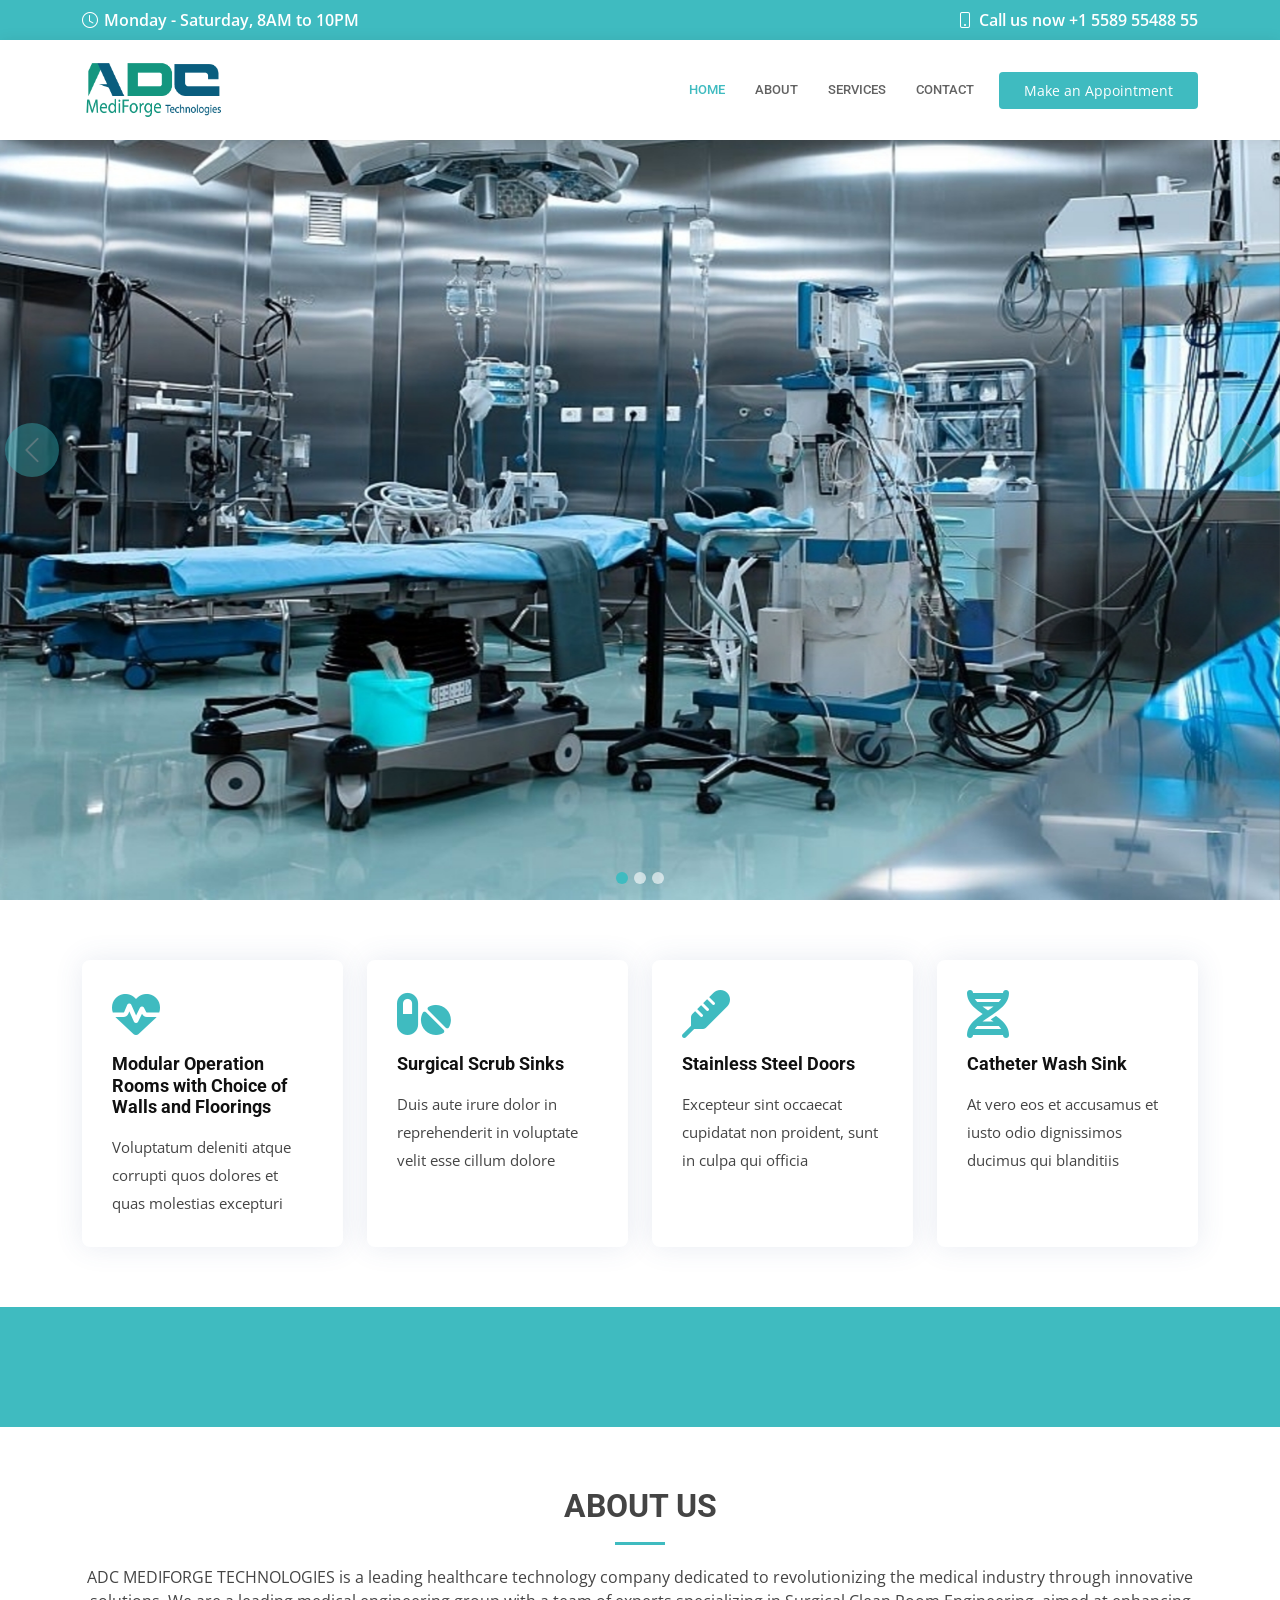
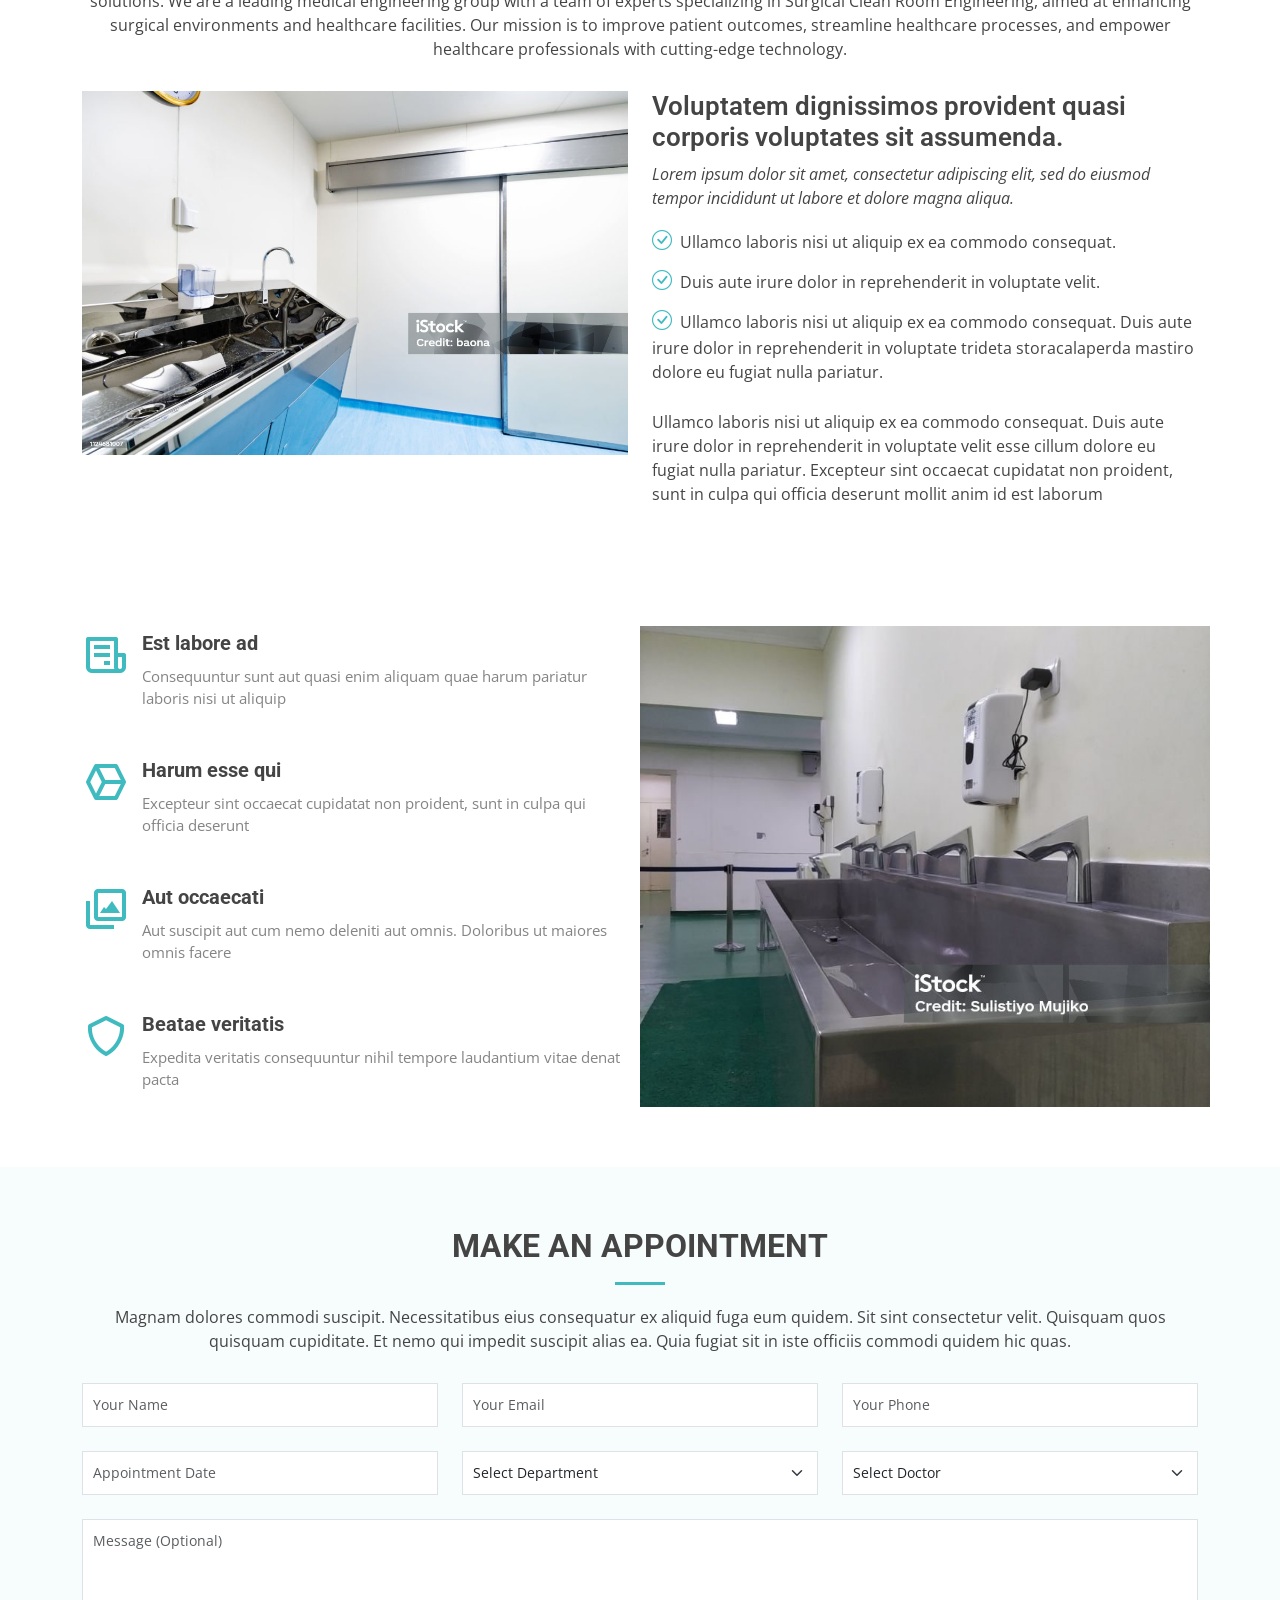
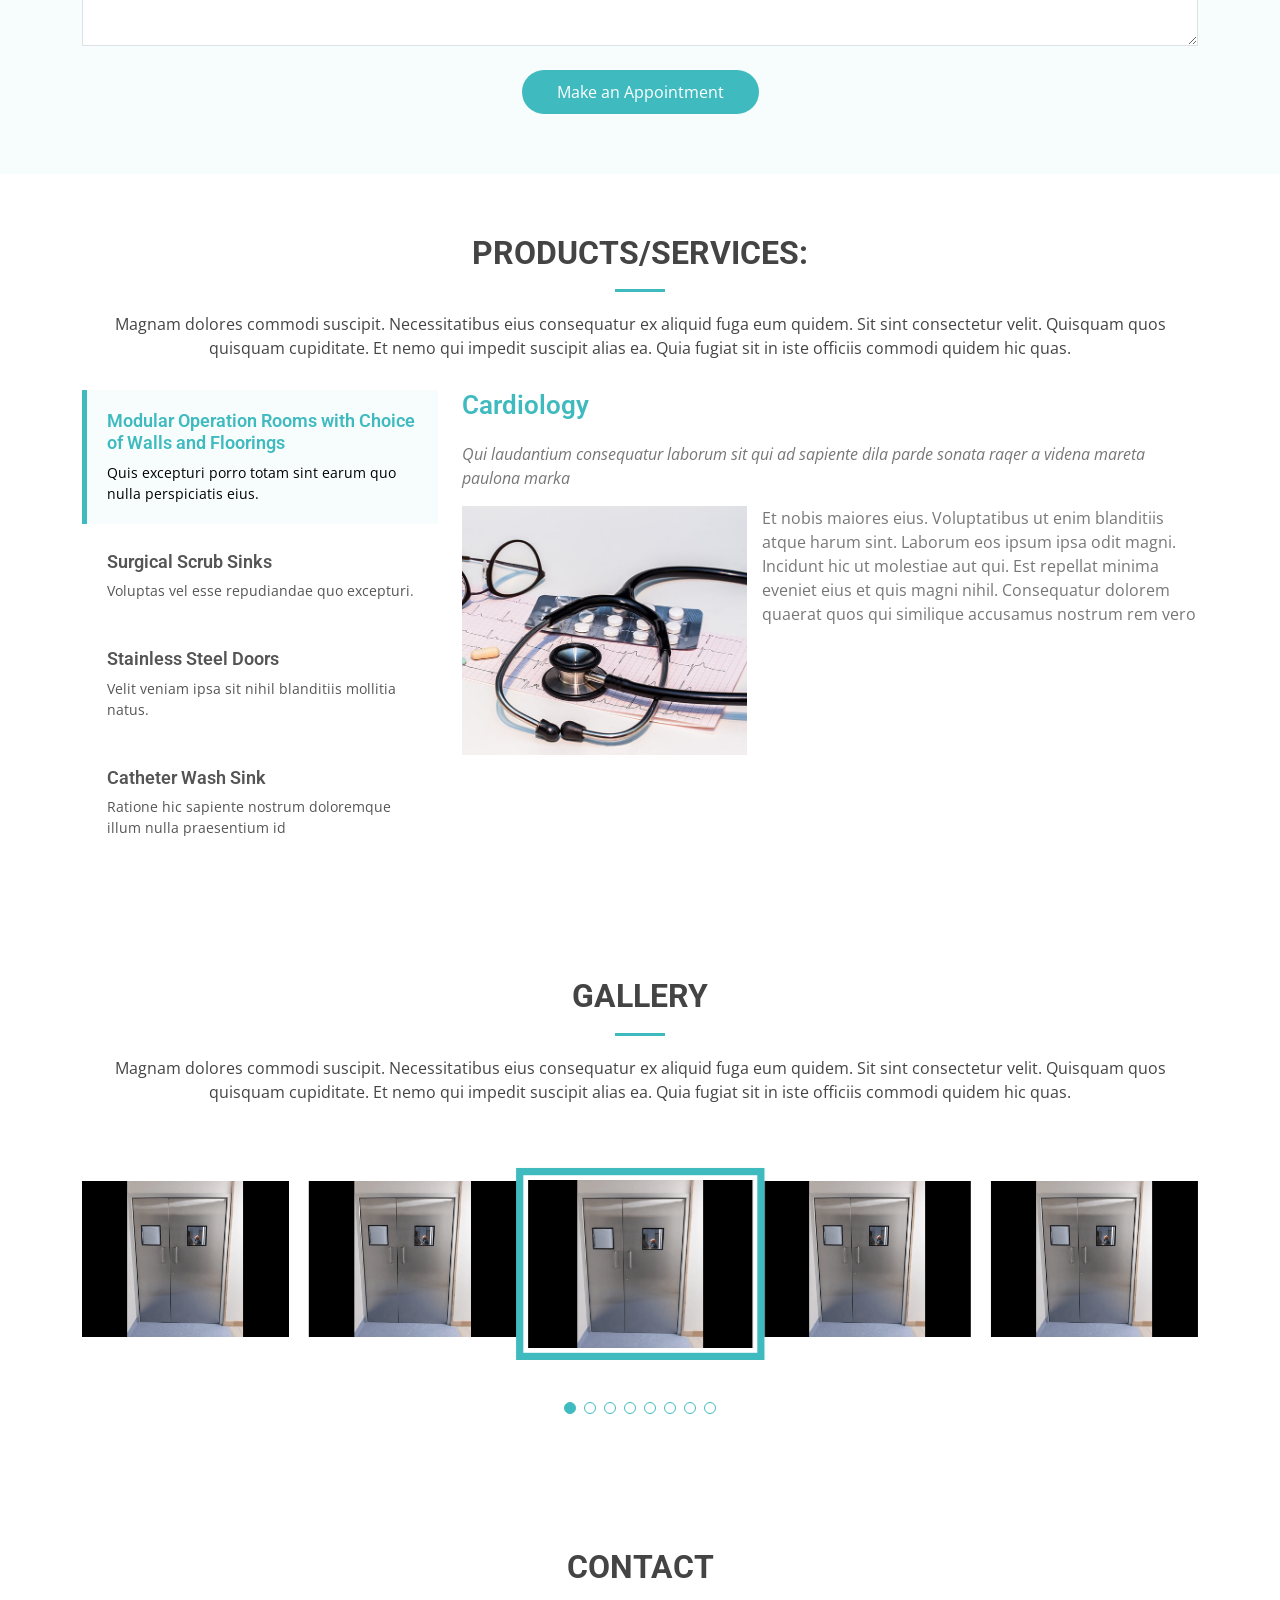
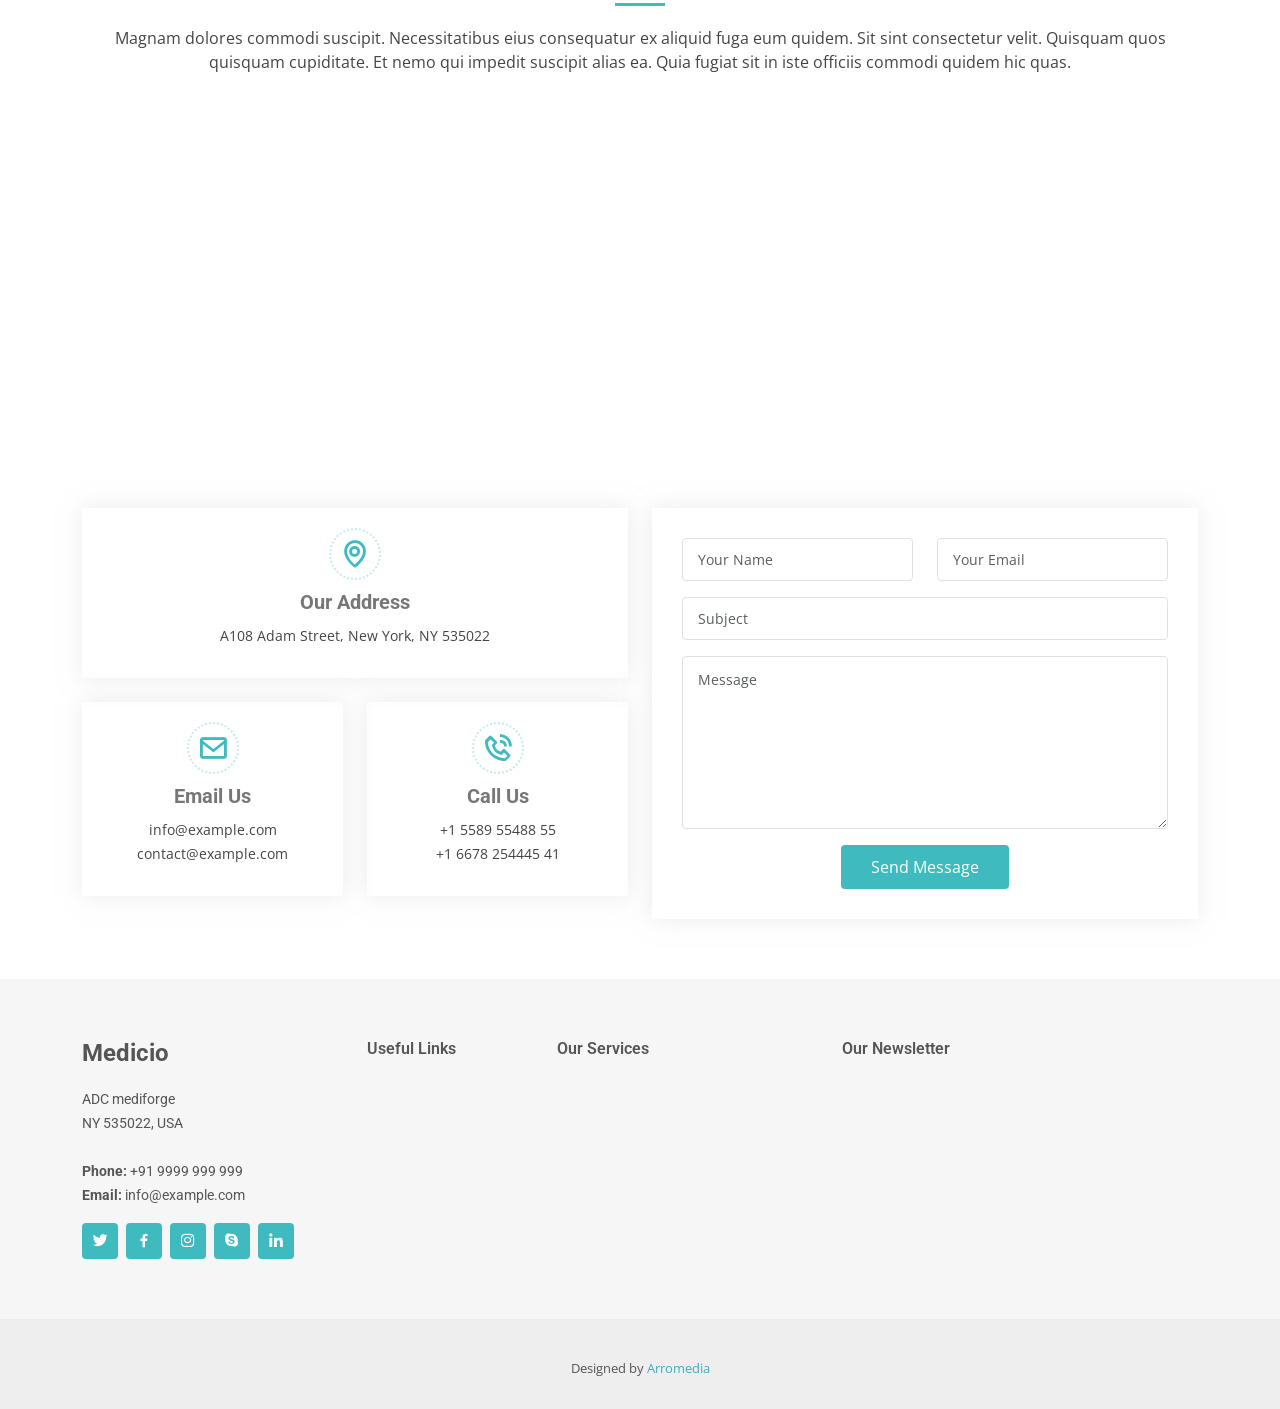
<file: index.html>
<!DOCTYPE html>
<html lang="en">

<head>
  <meta charset="utf-8">
  <meta content="width=device-width, initial-scale=1.0" name="viewport">
  <meta http-equiv='cache-control' content='no-cache'> 
<meta http-equiv='expires' content='0'> 
<meta http-equiv='pragma' content='no-cache'>

  <title>ADC medical</title>
  <meta content="" name="description">
  <meta content="" name="keywords">
  <!-- Favicons -->
  <link href="assets/img/logo.png" rel="icon">
  <link href="assets/img/logo.png" rel="apple-touch-icon">

  <!-- Google Fonts -->
  <link href="https://fonts.googleapis.com/css?family=Open+Sans:300,300i,400,400i,600,600i,700,700i|Roboto:300,300i,400,400i,500,500i,600,600i,700,700i|Poppins:300,300i,400,400i,500,500i,600,600i,700,700i" rel="stylesheet">

  <!-- Vendor CSS Files -->
  <link href="assets/vendor/fontawesome-free/css/all.min.css" rel="stylesheet">
  <link href="assets/vendor/animate.css/animate.min.css" rel="stylesheet">
  <link href="assets/vendor/aos/aos.css" rel="stylesheet">
  <link href="assets/vendor/bootstrap/css/bootstrap.min.css" rel="stylesheet">
  <link href="assets/vendor/bootstrap-icons/bootstrap-icons.css" rel="stylesheet">
  <link href="assets/vendor/boxicons/css/boxicons.min.css" rel="stylesheet">
  <link href="assets/vendor/glightbox/css/glightbox.min.css" rel="stylesheet">
  <link href="assets/vendor/swiper/swiper-bundle.min.css" rel="stylesheet">

  <!-- Template Main CSS File -->
  <link href="assets/css/style.css" rel="stylesheet">

  <!-- =======================================================
  * Template Name: Medicio
  * Template URL: https://bootstrapmade.com/medicio-free-bootstrap-theme/
  * Updated: Mar 17 2024 with Bootstrap v5.3.3
  * Author: BootstrapMade.com
  * License: https://bootstrapmade.com/license/
  ======================================================== -->
</head>

<body>

  <!-- ======= Top Bar ======= -->
  <div id="topbar" class="d-flex align-items-center fixed-top">
    <div class="container d-flex align-items-center justify-content-center justify-content-md-between">
      <div class="align-items-center d-none d-md-flex">
        <i class="bi bi-clock"></i> Monday - Saturday, 8AM to 10PM
      </div>
      <div class="d-flex align-items-center">
        <i class="bi bi-phone"></i> Call us now +1 5589 55488 55
      </div>
    </div>
  </div>

  <!-- ======= Header ======= -->
  <header id="header" class="fixed-top">
    <div class="container d-flex align-items-center">

      <a href="index.html" class="logo me-auto"><img src="assets/img/logo1.png" alt=""></a>
      <!-- Uncomment below if you prefer to use an image logo -->
      <!-- <h1 class="logo me-auto"><a href="index.html">Medicio</a></h1> -->

      <nav id="navbar" class="navbar order-last order-lg-0">
        <ul>
          <li><a class="nav-link scrollto " href="#hero">Home</a></li>
          <li><a class="nav-link scrollto" href="#about">About</a></li>
          <!-- <li><a class="nav-link scrollto" href="#services">Services</a></li> -->
          <li><a class="nav-link scrollto" href="#departments">Services</a></li>
          <!-- <li><a class="nav-link scrollto" href="#doctors">Doctors</a></li> -->
          <!-- <li class="dropdown"><a href="#"><span>Drop Down</span> <i class="bi bi-chevron-down"></i></a>
            <ul>
              <li><a href="#">Drop Down 1</a></li>
              <li class="dropdown"><a href="#"><span>Deep Drop Down</span> <i class="bi bi-chevron-right"></i></a>
                <ul>
                  <li><a href="#">Deep Drop Down 1</a></li>
                  <li><a href="#">Deep Drop Down 2</a></li>
                  <li><a href="#">Deep Drop Down 3</a></li>
                  <li><a href="#">Deep Drop Down 4</a></li>
                  <li><a href="#">Deep Drop Down 5</a></li>
                </ul>
              </li>
              <li><a href="#">Drop Down 2</a></li>
         
            </ul>
          </li> -->
          <li><a class="nav-link scrollto" href="#contact">Contact</a></li>
        </ul>
        <i class="bi bi-list mobile-nav-toggle"></i>
      </nav><!-- .navbar -->

      <a href="#appointment" class="appointment-btn scrollto"><span class="d-none d-md-inline">Make an</span> Appointment</a>

    </div>
  </header><!-- End Header -->

  <!-- ======= Hero Section ======= -->
  <section id="hero">
    <div id="heroCarousel" data-bs-interval="5000" class="carousel slide carousel-fade" data-bs-ride="carousel">

      <ol class="carousel-indicators" id="hero-carousel-indicators"></ol>

      <div class="carousel-inner" role="listbox">

        <!-- Slide 1 -->
        <div class="carousel-item active" style="background-image: url(assets/img/slide/slide-1-c.jpeg)">
          <!-- <div class="container">
            <h2>Welcome to <span>Medicio</span></h2>
            <p>Ut velit est quam dolor ad a aliquid qui aliquid. Sequi ea ut et est quaerat sequi nihil ut aliquam. Occaecati alias dolorem mollitia ut. Similique ea voluptatem. Esse doloremque accusamus repellendus deleniti vel.</p>
            <a href="#about" class="btn-get-started scrollto">Read More</a>
          </div> -->
        </div>

        <!-- Slide 2 -->
        <div class="carousel-item" style="background-image: url(assets/img/slide/slide-2-c.jpg)">
          <!-- <div class="container">
            <h2>Lorem Ipsum Dolor</h2>
            <p>Ut velit est quam dolor ad a aliquid qui aliquid. Sequi ea ut et est quaerat sequi nihil ut aliquam. Occaecati alias dolorem mollitia ut. Similique ea voluptatem. Esse doloremque accusamus repellendus deleniti vel.</p>
            <a href="#about" class="btn-get-started scrollto">Read More</a>
          </div> -->
        </div>

        <!-- Slide 3 -->
        <div class="carousel-item" style="background-image: url(assets/img/slide/slide-3-c.jpg)">
          <!-- <div class="container">
            <h2>Sequi ea ut et est quaerat</h2>
            <p>Ut velit est quam dolor ad a aliquid qui aliquid. Sequi ea ut et est quaerat sequi nihil ut aliquam. Occaecati alias dolorem mollitia ut. Similique ea voluptatem. Esse doloremque accusamus repellendus deleniti vel.</p>
            <a href="#about" class="btn-get-started scrollto">Read More</a>
          </div> -->
        </div>

      </div>

      <a class="carousel-control-prev" href="#heroCarousel" role="button" data-bs-slide="prev">
        <span class="carousel-control-prev-icon bi bi-chevron-left" aria-hidden="true"></span>
      </a>

      <a class="carousel-control-next" href="#heroCarousel" role="button" data-bs-slide="next">
        <span class="carousel-control-next-icon bi bi-chevron-right" aria-hidden="true"></span>
      </a>

    </div>
  </section><!-- End Hero -->

  <main id="main">

    <!-- ======= Featured Services Section ======= -->
    <section id="featured-services" class="featured-services">
      <div class="container" data-aos="fade-up">

        <div class="row">
          <div class="col-md-6 col-lg-3 d-flex align-items-stretch mb-5 mb-lg-0">
            <div class="icon-box" data-aos="fade-up" data-aos-delay="100">
              <div class="icon"><i class="fas fa-heartbeat"></i></div>
              <h4 class="title"><a href="">Modular Operation Rooms with Choice of Walls and Floorings</a></h4>
              <p class="description">Voluptatum deleniti atque corrupti quos dolores et quas molestias excepturi</p>
            </div>
          </div>
          <div class="col-md-6 col-lg-3 d-flex align-items-stretch mb-5 mb-lg-0">
            <div class="icon-box" data-aos="fade-up" data-aos-delay="200">
              <div class="icon"><i class="fas fa-pills"></i></div>
              <h4 class="title"><a href="">Surgical Scrub Sinks</a></h4>
              <p class="description">Duis aute irure dolor in reprehenderit in voluptate velit esse cillum dolore</p>
            </div>
          </div>
          <div class="col-md-6 col-lg-3 d-flex align-items-stretch mb-5 mb-lg-0">
            <div class="icon-box" data-aos="fade-up" data-aos-delay="300">
              <div class="icon"><i class="fas fa-thermometer"></i></div>
              <h4 class="title"><a href="">Stainless Steel Doors</a></h4>
              <p class="description">Excepteur sint occaecat cupidatat non proident, sunt in culpa qui officia</p>
            </div>
          </div>
          <div class="col-md-6 col-lg-3 d-flex align-items-stretch mb-5 mb-lg-0">
            <div class="icon-box" data-aos="fade-up" data-aos-delay="400">
              <div class="icon"><i class="fas fa-dna"></i></div>
              <h4 class="title"><a href="">Catheter Wash Sink</a></h4>
              <p class="description">At vero eos et accusamus et iusto odio dignissimos ducimus qui blanditiis</p>
            </div>
          </div>

        </div>

      </div>
    </section>
    <!-- End Featured Services Section -->
    <!-- ======= Cta Section ======= -->
    <section id="cta" class="cta">
      <!-- <div class="container" data-aos="zoom-in">

        <div class="text-center">
          <h3>In an emergency? Need help now?</h3>
          <p> Duis aute irure dolor in reprehenderit in voluptate velit esse cillum dolore eu fugiat nulla pariatur. Excepteur sint occaecat cupidatat non proident, sunt in culpa qui officia deserunt mollit anim id est laborum.</p>
          <a class="cta-btn scrollto" href="#appointment">Make an Make an Appointment</a>
        </div>

      </div> -->
    </section>
    <!-- End Cta Section -->

    <!-- ======= About Us Section ======= -->
    <section id="about" class="about">
      <div class="container" data-aos="fade-up">

        <div class="section-title">
          <h2>About Us</h2>
          <p>ADC MEDIFORGE TECHNOLOGIES is a leading healthcare technology company dedicated to revolutionizing the medical industry through innovative solutions. We are a leading medical engineering group with a team of experts specializing in Surgical Clean Room Engineering, aimed at enhancing surgical environments and healthcare facilities. Our mission is to improve patient outcomes, streamline healthcare processes, and empower healthcare professionals with cutting-edge technology.</p>
        </div>
        <div class="row">
          <div class="col-lg-6" data-aos="fade-right">
            <img src="assets/img/about.jpg" class="img-fluid" alt="">
          </div>
          <div class="col-lg-6 pt-4 pt-lg-0 content" data-aos="fade-left">
            <h3>Voluptatem dignissimos provident quasi corporis voluptates sit assumenda.</h3>
            <p class="fst-italic">
              Lorem ipsum dolor sit amet, consectetur adipiscing elit, sed do eiusmod tempor incididunt ut labore et dolore
              magna aliqua.
            </p>
            <ul>
              <li><i class="bi bi-check-circle"></i> Ullamco laboris nisi ut aliquip ex ea commodo consequat.</li>
              <li><i class="bi bi-check-circle"></i> Duis aute irure dolor in reprehenderit in voluptate velit.</li>
              <li><i class="bi bi-check-circle"></i> Ullamco laboris nisi ut aliquip ex ea commodo consequat. Duis aute irure dolor in reprehenderit in voluptate trideta storacalaperda mastiro dolore eu fugiat nulla pariatur.</li>
            </ul>
            <p>
              Ullamco laboris nisi ut aliquip ex ea commodo consequat. Duis aute irure dolor in reprehenderit in voluptate
              velit esse cillum dolore eu fugiat nulla pariatur. Excepteur sint occaecat cupidatat non proident, sunt in
              culpa qui officia deserunt mollit anim id est laborum
            </p>
          </div>
        </div>

      </div>
    </section><!-- End About Us Section -->

    <!-- ======= Counts Section ======= -->
    <!-- <section id="counts" class="counts">
      <div class="container" data-aos="fade-up">

        <div class="row no-gutters">

          <div class="col-lg-3 col-md-6 d-md-flex align-items-md-stretch">
            <div class="count-box">
              <i class="fas fa-user-md"></i>
              <span data-purecounter-start="0" data-purecounter-end="85" data-purecounter-duration="1" class="purecounter"></span>

              <p><strong>Doctors</strong> consequuntur quae qui deca rode</p>
              <a href="#">Find out more &raquo;</a>
            </div>
          </div>

          <div class="col-lg-3 col-md-6 d-md-flex align-items-md-stretch">
            <div class="count-box">
              <i class="far fa-hospital"></i>
              <span data-purecounter-start="0" data-purecounter-end="26" data-purecounter-duration="1" class="purecounter"></span>
              <p><strong>Departments</strong> adipisci atque cum quia aut numquam delectus</p>
              <a href="#">Find out more &raquo;</a>
            </div>
          </div>

          <div class="col-lg-3 col-md-6 d-md-flex align-items-md-stretch">
            <div class="count-box">
              <i class="fas fa-flask"></i>
              <span data-purecounter-start="0" data-purecounter-end="14" data-purecounter-duration="1" class="purecounter"></span>
              <p><strong>Research Lab</strong> aut commodi quaerat. Aliquam ratione</p>
              <a href="#">Find out more &raquo;</a>
            </div>
          </div>

          <div class="col-lg-3 col-md-6 d-md-flex align-items-md-stretch">
            <div class="count-box">
              <i class="fas fa-award"></i>
              <span data-purecounter-start="0" data-purecounter-end="150" data-purecounter-duration="1" class="purecounter"></span>
              <p><strong>Awards</strong> rerum asperiores dolor molestiae doloribu</p>
              <a href="#">Find out more &raquo;</a>
            </div>
          </div>

        </div>

      </div>
    </section> -->
    <!-- End Counts Section -->

    <!-- ======= Features Section ======= -->
    <section id="features" class="features">
      <div class="container" data-aos="fade-up">

        <div class="row">
          <div class="col-lg-6 order-2 order-lg-1" data-aos="fade-right">
            <div class="icon-box mt-5 mt-lg-0">
              <i class="bx bx-receipt"></i>
              <h4>Est labore ad</h4>
              <p>Consequuntur sunt aut quasi enim aliquam quae harum pariatur laboris nisi ut aliquip</p>
            </div>
            <div class="icon-box mt-5">
              <i class="bx bx-cube-alt"></i>
              <h4>Harum esse qui</h4>
              <p>Excepteur sint occaecat cupidatat non proident, sunt in culpa qui officia deserunt</p>
            </div>
            <div class="icon-box mt-5">
              <i class="bx bx-images"></i>
              <h4>Aut occaecati</h4>
              <p>Aut suscipit aut cum nemo deleniti aut omnis. Doloribus ut maiores omnis facere</p>
            </div>
            <div class="icon-box mt-5">
              <i class="bx bx-shield"></i>
              <h4>Beatae veritatis</h4>
              <p>Expedita veritatis consequuntur nihil tempore laudantium vitae denat pacta</p>
            </div>
          </div>
          <div class="image col-lg-6 order-1 order-lg-2" style='background-image: url("assets/img/features.jpg");' data-aos="zoom-in"></div>
        </div>

      </div>
    </section><!-- End Features Section -->

    <!-- ======= Services Section ======= -->
    <!-- <section id="services" class="services services">
      <div class="container" data-aos="fade-up">

        <div class="section-title">
          <h2>Services</h2>
          <p>Magnam dolores commodi suscipit. Necessitatibus eius consequatur ex aliquid fuga eum quidem. Sit sint consectetur velit. Quisquam quos quisquam cupiditate. Et nemo qui impedit suscipit alias ea. Quia fugiat sit in iste officiis commodi quidem hic quas.</p>
        </div>

        <div class="row">
          <div class="col-lg-4 col-md-6 icon-box" data-aos="zoom-in" data-aos-delay="100">
            <div class="icon"><i class="fas fa-heartbeat"></i></div>
            <h4 class="title"><a href="">Lorem Ipsum</a></h4>
            <p class="description">Voluptatum deleniti atque corrupti quos dolores et quas molestias excepturi sint occaecati cupiditate non provident</p>
          </div>
          <div class="col-lg-4 col-md-6 icon-box" data-aos="zoom-in" data-aos-delay="200">
            <div class="icon"><i class="fas fa-pills"></i></div>
            <h4 class="title"><a href="">Dolor Sitema</a></h4>
            <p class="description">Minim veniam, quis nostrud exercitation ullamco laboris nisi ut aliquip ex ea commodo consequat tarad limino ata</p>
          </div>
          <div class="col-lg-4 col-md-6 icon-box" data-aos="zoom-in" data-aos-delay="300">
            <div class="icon"><i class="fas fa-hospital-user"></i></div>
            <h4 class="title"><a href="">Sed ut perspiciatis</a></h4>
            <p class="description">Duis aute irure dolor in reprehenderit in voluptate velit esse cillum dolore eu fugiat nulla pariatur</p>
          </div>
          <div class="col-lg-4 col-md-6 icon-box" data-aos="zoom-in" data-aos-delay="100">
            <div class="icon"><i class="fas fa-dna"></i></div>
            <h4 class="title"><a href="">Magni Dolores</a></h4>
            <p class="description">Excepteur sint occaecat cupidatat non proident, sunt in culpa qui officia deserunt mollit anim id est laborum</p>
          </div>
          <div class="col-lg-4 col-md-6 icon-box" data-aos="zoom-in" data-aos-delay="200">
            <div class="icon"><i class="fas fa-wheelchair"></i></div>
            <h4 class="title"><a href="">Nemo Enim</a></h4>
            <p class="description">At vero eos et accusamus et iusto odio dignissimos ducimus qui blanditiis praesentium voluptatum deleniti atque</p>
          </div>
          <div class="col-lg-4 col-md-6 icon-box" data-aos="zoom-in" data-aos-delay="300">
            <div class="icon"><i class="fas fa-notes-medical"></i></div>
            <h4 class="title"><a href="">Eiusmod Tempor</a></h4>
            <p class="description">Et harum quidem rerum facilis est et expedita distinctio. Nam libero tempore, cum soluta nobis est eligendi</p>
          </div>
        </div>

      </div>
    </section> -->
    <!-- End Services Section -->

    <!-- ======= Appointment Section ======= -->
    <section id="appointment" class="appointment section-bg">
      <div class="container" data-aos="fade-up">

        <div class="section-title">
          <h2>Make an Appointment</h2>
          <p>Magnam dolores commodi suscipit. Necessitatibus eius consequatur ex aliquid fuga eum quidem. Sit sint consectetur velit. Quisquam quos quisquam cupiditate. Et nemo qui impedit suscipit alias ea. Quia fugiat sit in iste officiis commodi quidem hic quas.</p>
        </div>

        <form action="forms/appointment.php" method="post" role="form" class="php-email-form" data-aos="fade-up" data-aos-delay="100">
          <div class="row">
            <div class="col-md-4 form-group">
              <input type="text" name="name" class="form-control" id="name" placeholder="Your Name" required>
            </div>
            <div class="col-md-4 form-group mt-3 mt-md-0">
              <input type="email" class="form-control" name="email" id="email" placeholder="Your Email" required>
            </div>
            <div class="col-md-4 form-group mt-3 mt-md-0">
              <input type="tel" class="form-control" name="phone" id="phone" placeholder="Your Phone" required>
            </div>
          </div>
          <div class="row">
            <div class="col-md-4 form-group mt-3">
              <input type="datetime" name="date" class="form-control datepicker" id="date" placeholder="Appointment Date" required>
            </div>
            <div class="col-md-4 form-group mt-3">
              <select name="department" id="department" class="form-select">
                <option value="">Select Department</option>
                <option value="Department 1">Department 1</option>
                <option value="Department 2">Department 2</option>
                <option value="Department 3">Department 3</option>
              </select>
            </div>
            <div class="col-md-4 form-group mt-3">
              <select name="doctor" id="doctor" class="form-select">
                <option value="">Select Doctor</option>
                <option value="Doctor 1">Doctor 1</option>
                <option value="Doctor 2">Doctor 2</option>
                <option value="Doctor 3">Doctor 3</option>
              </select>
            </div>
          </div>

          <div class="form-group mt-3">
            <textarea class="form-control" name="message" rows="5" placeholder="Message (Optional)"></textarea>
          </div>
          <div class="my-3">
            <div class="loading">Loading</div>
            <div class="error-message"></div>
            <div class="sent-message">Your appointment request has been sent successfully. Thank you!</div>
          </div>
          <div class="text-center"><button type="submit">Make an Appointment</button></div>
        </form>

      </div>
    </section><!-- End Appointment Section -->

    <!-- ======= Departments Section ======= -->
    <section id="departments" class="departments">
      <div class="container" data-aos="fade-up">

        <div class="section-title">
          <h2>Products/Services:</h2>
          <p>Magnam dolores commodi suscipit. Necessitatibus eius consequatur ex aliquid fuga eum quidem. Sit sint consectetur velit. Quisquam quos quisquam cupiditate. Et nemo qui impedit suscipit alias ea. Quia fugiat sit in iste officiis commodi quidem hic quas.</p>
        </div>

        <div class="row" data-aos="fade-up" data-aos-delay="100">
          <div class="col-lg-4 mb-5 mb-lg-0">
            <ul class="nav nav-tabs flex-column">
              <li class="nav-item">
                <a class="nav-link active show" data-bs-toggle="tab" data-bs-target="#tab-1">
                  <h4>Modular Operation Rooms with Choice of Walls and Floorings</h4>
                  <p>Quis excepturi porro totam sint earum quo nulla perspiciatis eius.</p>
                </a>
              </li>
              <li class="nav-item mt-2">
                <a class="nav-link" data-bs-toggle="tab" data-bs-target="#tab-2">
                  <h4>Surgical Scrub Sinks</h4>
                  <p>Voluptas vel esse repudiandae quo excepturi.</p>
                </a>
              </li>
              <li class="nav-item mt-2">
                <a class="nav-link" data-bs-toggle="tab" data-bs-target="#tab-3">
                  <h4>Stainless Steel Doors</h4>
                  <p>Velit veniam ipsa sit nihil blanditiis mollitia natus.</p>
                </a>
              </li>
              <li class="nav-item mt-2">
                <a class="nav-link" data-bs-toggle="tab" data-bs-target="#tab-4">
                  <h4>Catheter Wash Sink</h4>
                  <p>Ratione hic sapiente nostrum doloremque illum nulla praesentium id</p>
                </a>
              </li>
            </ul>
          </div>
          <div class="col-lg-8">
            <div class="tab-content">
              <div class="tab-pane active show" id="tab-1">
                <h3>Cardiology</h3>
                <p class="fst-italic">Qui laudantium consequatur laborum sit qui ad sapiente dila parde sonata raqer a videna mareta paulona marka</p>
                <img src="assets/img/departments-1.jpg" alt="" class="img-fluid">
                <p>Et nobis maiores eius. Voluptatibus ut enim blanditiis atque harum sint. Laborum eos ipsum ipsa odit magni. Incidunt hic ut molestiae aut qui. Est repellat minima eveniet eius et quis magni nihil. Consequatur dolorem quaerat quos qui similique accusamus nostrum rem vero</p>
              </div>
              <div class="tab-pane" id="tab-2">
                <h3>Neurology</h3>
                <p class="fst-italic">Qui laudantium consequatur laborum sit qui ad sapiente dila parde sonata raqer a videna mareta paulona marka</p>
                <img src="assets/img/departments-2.jpg" alt="" class="img-fluid">
                <p>Et nobis maiores eius. Voluptatibus ut enim blanditiis atque harum sint. Laborum eos ipsum ipsa odit magni. Incidunt hic ut molestiae aut qui. Est repellat minima eveniet eius et quis magni nihil. Consequatur dolorem quaerat quos qui similique accusamus nostrum rem vero</p>
              </div>
              <div class="tab-pane" id="tab-3">
                <h3>Hepatology</h3>
                <p class="fst-italic">Qui laudantium consequatur laborum sit qui ad sapiente dila parde sonata raqer a videna mareta paulona marka</p>
                <img src="assets/img/departments-3.jpg" alt="" class="img-fluid">
                <p>Et nobis maiores eius. Voluptatibus ut enim blanditiis atque harum sint. Laborum eos ipsum ipsa odit magni. Incidunt hic ut molestiae aut qui. Est repellat minima eveniet eius et quis magni nihil. Consequatur dolorem quaerat quos qui similique accusamus nostrum rem vero</p>
              </div>
              <div class="tab-pane" id="tab-4">
                <h3>Pediatrics</h3>
                <p class="fst-italic">Qui laudantium consequatur laborum sit qui ad sapiente dila parde sonata raqer a videna mareta paulona marka</p>
                <img src="assets/img/departments-4.jpg" alt="" class="img-fluid">
                <p>Et nobis maiores eius. Voluptatibus ut enim blanditiis atque harum sint. Laborum eos ipsum ipsa odit magni. Incidunt hic ut molestiae aut qui. Est repellat minima eveniet eius et quis magni nihil. Consequatur dolorem quaerat quos qui similique accusamus nostrum rem vero</p>
              </div>
            </div>
          </div>
        </div>

      </div>
    </section><!-- End Departments Section -->

    <!-- ======= Testimonials Section ======= -->
    <!-- <section id="testimonials" class="testimonials">
      <div class="container" data-aos="fade-up">

        <div class="section-title">
          <h2>Testimonials</h2>
          <p>Magnam dolores commodi suscipit. Necessitatibus eius consequatur ex aliquid fuga eum quidem. Sit sint consectetur velit. Quisquam quos quisquam cupiditate. Et nemo qui impedit suscipit alias ea. Quia fugiat sit in iste officiis commodi quidem hic quas.</p>
        </div>

        <div class="testimonials-slider swiper" data-aos="fade-up" data-aos-delay="100">
          <div class="swiper-wrapper">

            <div class="swiper-slide">
              <div class="testimonial-item">
                <p>
                  <i class="bx bxs-quote-alt-left quote-icon-left"></i>
                  Proin iaculis purus consequat sem cure digni ssim donec porttitora entum suscipit rhoncus. Accusantium quam, ultricies eget id, aliquam eget nibh et. Maecen aliquam, risus at semper.
                  <i class="bx bxs-quote-alt-right quote-icon-right"></i>
                </p>
                <img src="assets/img/testimonials/testimonials-1.jpg" class="testimonial-img" alt="">
                <h3>Saul Goodman</h3>
                <h4>Ceo &amp; Founder</h4>
              </div>
            </div>

            <div class="swiper-slide">
              <div class="testimonial-item">
                <p>
                  <i class="bx bxs-quote-alt-left quote-icon-left"></i>
                  Export tempor illum tamen malis malis eram quae irure esse labore quem cillum quid cillum eram malis quorum velit fore eram velit sunt aliqua noster fugiat irure amet legam anim culpa.
                  <i class="bx bxs-quote-alt-right quote-icon-right"></i>
                </p>
                <img src="assets/img/testimonials/testimonials-2.jpg" class="testimonial-img" alt="">
                <h3>Sara Wilsson</h3>
                <h4>Designer</h4>
              </div>
            </div>

            <div class="swiper-slide">
              <div class="testimonial-item">
                <p>
                  <i class="bx bxs-quote-alt-left quote-icon-left"></i>
                  Enim nisi quem export duis labore cillum quae magna enim sint quorum nulla quem veniam duis minim tempor labore quem eram duis noster aute amet eram fore quis sint minim.
                  <i class="bx bxs-quote-alt-right quote-icon-right"></i>
                </p>
                <img src="assets/img/testimonials/testimonials-3.jpg" class="testimonial-img" alt="">
                <h3>Jena Karlis</h3>
                <h4>Store Owner</h4>
              </div>
            </div>

            <div class="swiper-slide">
              <div class="testimonial-item">
                <p>
                  <i class="bx bxs-quote-alt-left quote-icon-left"></i>
                  Fugiat enim eram quae cillum dolore dolor amet nulla culpa multos export minim fugiat minim velit minim dolor enim duis veniam ipsum anim magna sunt elit fore quem dolore labore illum veniam.
                  <i class="bx bxs-quote-alt-right quote-icon-right"></i>
                </p>
                <img src="assets/img/testimonials/testimonials-4.jpg" class="testimonial-img" alt="">
                <h3>Matt Brandon</h3>
                <h4>Freelancer</h4>
              </div>
            </div>

            <div class="swiper-slide">
              <div class="testimonial-item">
                <p>
                  <i class="bx bxs-quote-alt-left quote-icon-left"></i>
                  Quis quorum aliqua sint quem legam fore sunt eram irure aliqua veniam tempor noster veniam enim culpa labore duis sunt culpa nulla illum cillum fugiat legam esse veniam culpa fore nisi cillum quid.
                  <i class="bx bxs-quote-alt-right quote-icon-right"></i>
                </p>
                <img src="assets/img/testimonials/testimonials-5.jpg" class="testimonial-img" alt="">
                <h3>John Larson</h3>
                <h4>Entrepreneur</h4>
              </div>
            </div>

          </div>
          <div class="swiper-pagination"></div>
        </div>

      </div>
    </section> -->
    
    <!-- End Testimonials Section -->

    <!-- ======= Doctors Section ======= -->
    <!-- <section id="doctors" class="doctors section-bg">
      <div class="container" data-aos="fade-up">

        <div class="section-title">
          <h2>Doctors</h2>
          <p>Magnam dolores commodi suscipit. Necessitatibus eius consequatur ex aliquid fuga eum quidem. Sit sint consectetur velit. Quisquam quos quisquam cupiditate. Et nemo qui impedit suscipit alias ea. Quia fugiat sit in iste officiis commodi quidem hic quas.</p>
        </div>

        <div class="row">

          <div class="col-lg-3 col-md-6 d-flex align-items-stretch">
            <div class="member" data-aos="fade-up" data-aos-delay="100">
              <div class="member-img">
                <img src="assets/img/doctors/doctors-1.jpg" class="img-fluid" alt="">
                <div class="social">
                  <a href=""><i class="bi bi-twitter"></i></a>
                  <a href=""><i class="bi bi-facebook"></i></a>
                  <a href=""><i class="bi bi-instagram"></i></a>
                  <a href=""><i class="bi bi-linkedin"></i></a>
                </div>
              </div>
              <div class="member-info">
                <h4>Walter White</h4>
                <span>Chief Medical Officer</span>
              </div>
            </div>
          </div>

          <div class="col-lg-3 col-md-6 d-flex align-items-stretch">
            <div class="member" data-aos="fade-up" data-aos-delay="200">
              <div class="member-img">
                <img src="assets/img/doctors/doctors-2.jpg" class="img-fluid" alt="">
                <div class="social">
                  <a href=""><i class="bi bi-twitter"></i></a>
                  <a href=""><i class="bi bi-facebook"></i></a>
                  <a href=""><i class="bi bi-instagram"></i></a>
                  <a href=""><i class="bi bi-linkedin"></i></a>
                </div>
              </div>
              <div class="member-info">
                <h4>Sarah Jhonson</h4>
                <span>Anesthesiologist</span>
              </div>
            </div>
          </div>

          <div class="col-lg-3 col-md-6 d-flex align-items-stretch">
            <div class="member" data-aos="fade-up" data-aos-delay="300">
              <div class="member-img">
                <img src="assets/img/doctors/doctors-3.jpg" class="img-fluid" alt="">
                <div class="social">
                  <a href=""><i class="bi bi-twitter"></i></a>
                  <a href=""><i class="bi bi-facebook"></i></a>
                  <a href=""><i class="bi bi-instagram"></i></a>
                  <a href=""><i class="bi bi-linkedin"></i></a>
                </div>
              </div>
              <div class="member-info">
                <h4>William Anderson</h4>
                <span>Cardiology</span>
              </div>
            </div>
          </div>

          <div class="col-lg-3 col-md-6 d-flex align-items-stretch">
            <div class="member" data-aos="fade-up" data-aos-delay="400">
              <div class="member-img">
                <img src="assets/img/doctors/doctors-4.jpg" class="img-fluid" alt="">
                <div class="social">
                  <a href=""><i class="bi bi-twitter"></i></a>
                  <a href=""><i class="bi bi-facebook"></i></a>
                  <a href=""><i class="bi bi-instagram"></i></a>
                  <a href=""><i class="bi bi-linkedin"></i></a>
                </div>
              </div>
              <div class="member-info">
                <h4>Amanda Jepson</h4>
                <span>Neurosurgeon</span>
              </div>
            </div>
          </div>

        </div>

      </div>
    </section> -->
    
    <!-- End Doctors Section -->

    <!-- ======= Gallery Section ======= -->
    <section id="gallery" class="gallery">
      <div class="container" data-aos="fade-up">

        <div class="section-title">
          <h2>Gallery</h2>
          <p>Magnam dolores commodi suscipit. Necessitatibus eius consequatur ex aliquid fuga eum quidem. Sit sint consectetur velit. Quisquam quos quisquam cupiditate. Et nemo qui impedit suscipit alias ea. Quia fugiat sit in iste officiis commodi quidem hic quas.</p>
        </div>

        <div class="gallery-slider swiper">
          <div class="swiper-wrapper align-items-center">
            <div class="swiper-slide"><a class="gallery-lightbox" href="assets/img/gallery/operation-theatre-ss-door-2--1000x1000.png"><img src="assets/img/gallery/operation-theatre-ss-door-2--1000x1000.png" class="img-fluid" alt=""></a></div>
            <div class="swiper-slide"><a class="gallery-lightbox" href="assets/img/gallery/operation-theatre-ss-door-2--1000x1000.png"><img src="assets/img/gallery/operation-theatre-ss-door-2--1000x1000.png" class="img-fluid" alt=""></a></div>
            <div class="swiper-slide"><a class="gallery-lightbox" href="assets/img/gallery/operation-theatre-ss-door-2--1000x1000.png"><img src="assets/img/gallery/operation-theatre-ss-door-2--1000x1000.png" class="img-fluid" alt=""></a></div>
            <div class="swiper-slide"><a class="gallery-lightbox" href="assets/img/gallery/operation-theatre-ss-door-2--1000x1000.png"><img src="assets/img/gallery/operation-theatre-ss-door-2--1000x1000.png" class="img-fluid" alt=""></a></div>
            <div class="swiper-slide"><a class="gallery-lightbox" href="assets/img/gallery/operation-theatre-ss-door-2--1000x1000.png"><img src="assets/img/gallery/operation-theatre-ss-door-2--1000x1000.png" class="img-fluid" alt=""></a></div>
            <div class="swiper-slide"><a class="gallery-lightbox" href="assets/img/gallery/operation-theatre-ss-door-2--1000x1000.png"><img src="assets/img/gallery/operation-theatre-ss-door-2--1000x1000.png" class="img-fluid" alt=""></a></div>
            <div class="swiper-slide"><a class="gallery-lightbox" href="assets/img/gallery/operation-theatre-ss-door-2--1000x1000.png"><img src="assets/img/gallery/operation-theatre-ss-door-2--1000x1000.png" class="img-fluid" alt=""></a></div>
            <div class="swiper-slide"><a class="gallery-lightbox" href="assets/img/gallery/operation-theatre-ss-door-2--1000x1000.png"><img src="assets/img/gallery/operation-theatre-ss-door-2--1000x1000.png" class="img-fluid" alt=""></a></div>
          </div>
          <div class="swiper-pagination"></div>
        </div>

      </div>
    </section><!-- End Gallery Section -->

    <!-- ======= Pricing Section ======= -->
  
    <!-- End Pricing Section -->

    <!-- ======= Frequently Asked Questioins Section ======= -->
  
    <!-- End Frequently Asked Questioins Section -->

    <!-- ======= Contact Section ======= -->
    <section id="contact" class="contact">
      <div class="container">

        <div class="section-title">
          <h2>Contact</h2>
          <p>Magnam dolores commodi suscipit. Necessitatibus eius consequatur ex aliquid fuga eum quidem. Sit sint consectetur velit. Quisquam quos quisquam cupiditate. Et nemo qui impedit suscipit alias ea. Quia fugiat sit in iste officiis commodi quidem hic quas.</p>
        </div>

      </div>

      <div>
        <iframe style="border:0; width: 100%; height: 350px;" src="https://www.google.com/maps/embed?pb=!1m14!1m8!1m3!1d12097.433213460943!2d-74.0062269!3d40.7101282!3m2!1i1024!2i768!4f13.1!3m3!1m2!1s0x0%3A0xb89d1fe6bc499443!2sDowntown+Conference+Center!5e0!3m2!1smk!2sbg!4v1539943755621" frameborder="0" allowfullscreen></iframe>
      </div>

      <div class="container">

        <div class="row mt-5">

          <div class="col-lg-6">

            <div class="row">
              <div class="col-md-12">
                <div class="info-box">
                  <i class="bx bx-map"></i>
                  <h3>Our Address</h3>
                  <p>A108 Adam Street, New York, NY 535022</p>
                </div>
              </div>
              <div class="col-md-6">
                <div class="info-box mt-4">
                  <i class="bx bx-envelope"></i>
                  <h3>Email Us</h3>
                  <p>info@example.com<br>contact@example.com</p>
                </div>
              </div>
              <div class="col-md-6">
                <div class="info-box mt-4">
                  <i class="bx bx-phone-call"></i>
                  <h3>Call Us</h3>
                  <p>+1 5589 55488 55<br>+1 6678 254445 41</p>
                </div>
              </div>
            </div>

          </div>

          <div class="col-lg-6">
            <form action="forms/contact.php" method="post" role="form" class="php-email-form">
              <div class="row">
                <div class="col-md-6 form-group">
                  <input type="text" name="name" class="form-control" id="name" placeholder="Your Name" required="">
                </div>
                <div class="col-md-6 form-group mt-3 mt-md-0">
                  <input type="email" class="form-control" name="email" id="email" placeholder="Your Email" required="">
                </div>
              </div>
              <div class="form-group mt-3">
                <input type="text" class="form-control" name="subject" id="subject" placeholder="Subject" required="">
              </div>
              <div class="form-group mt-3">
                <textarea class="form-control" name="message" rows="7" placeholder="Message" required=""></textarea>
              </div>
              <div class="my-3">
                <div class="loading">Loading</div>
                <div class="error-message"></div>
                <div class="sent-message">Your message has been sent. Thank you!</div>
              </div>
              <div class="text-center"><button type="submit">Send Message</button></div>
            </form>
          </div>

        </div>

      </div>
    </section><!-- End Contact Section -->

  </main><!-- End #main -->

  <!-- ======= Footer ======= -->
  <footer id="footer">
    <div class="footer-top">
      <div class="container">
        <div class="row">

          <div class="col-lg-3 col-md-6">
            <div class="footer-info">
              <h3>Medicio</h3>
              <p>
                ADC mediforge <br>
                NY 535022, USA<br><br>
                <strong>Phone:</strong> +91 9999 999 999<br>
                <strong>Email:</strong> info@example.com<br>
              </p>
              <div class="social-links mt-3">
                <a href="#" class="twitter"><i class="bx bxl-twitter"></i></a>
                <a href="#" class="facebook"><i class="bx bxl-facebook"></i></a>
                <a href="#" class="instagram"><i class="bx bxl-instagram"></i></a>
                <a href="#" class="google-plus"><i class="bx bxl-skype"></i></a>
                <a href="#" class="linkedin"><i class="bx bxl-linkedin"></i></a>
              </div>
            </div>
          </div>

          <div class="col-lg-2 col-md-6 footer-links">
            <h4>Useful Links</h4>
            <ul>
              <!-- <li><i class="bx bx-chevron-right"></i> <a href="#">Home</a></li>
              <li><i class="bx bx-chevron-right"></i> <a href="#">About us</a></li>
              <li><i class="bx bx-chevron-right"></i> <a href="#">Services</a></li>
              <li><i class="bx bx-chevron-right"></i> <a href="#">Terms of service</a></li>
              <li><i class="bx bx-chevron-right"></i> <a href="#">Privacy policy</a></li> -->
            </ul>
          </div>

          <div class="col-lg-3 col-md-6 footer-links">
            <h4>Our Services</h4>
            <ul>
              <!-- <li><i class="bx bx-chevron-right"></i> <a href="#">Web Design</a></li>
              <li><i class="bx bx-chevron-right"></i> <a href="#">Web Development</a></li>
              <li><i class="bx bx-chevron-right"></i> <a href="#">Product Management</a></li>
              <li><i class="bx bx-chevron-right"></i> <a href="#">Marketing</a></li>
              <li><i class="bx bx-chevron-right"></i> <a href="#">Graphic Design</a></li> -->
            </ul>
          </div>

          <div class="col-lg-4 col-md-6 footer-newsletter">
            <h4>Our Newsletter</h4>
            <!-- <p>Tamen quem nulla quae legam multos aute sint culpa legam noster magna</p>
            <form action="" method="post">
              <input type="email" name="email"><input type="submit" value="Subscribe">
            </form> -->

          </div>

        </div>
      </div>
    </div>

    <div class="container">
      <div class="copyright">
        <!-- &copy; Copyright <strong><span>Arromedia</span></strong>. All Rights Reserved -->
      </div>
      <div class="credits">
        <!-- All the links in the footer should remain intact. -->
        <!-- You can delete the links only if you purchased the pro version. -->
        <!-- Licensing information: https://bootstrapmade.com/license/ -->
        <!-- Purchase the pro version with working PHP/AJAX contact form: https://bootstrapmade.com/medicio-free-bootstrap-theme/ -->
        Designed by <a href="#">Arromedia</a>
      </div>
    </div>
  </footer><!-- End Footer -->

  <div id="preloader"></div>
  <a href="#" class="back-to-top d-flex align-items-center justify-content-center"><i class="bi bi-arrow-up-short"></i></a>

  <!-- Vendor JS Files -->
  <script src="assets/vendor/purecounter/purecounter_vanilla.js"></script>
  <script src="assets/vendor/aos/aos.js"></script>
  <script src="assets/vendor/bootstrap/js/bootstrap.bundle.min.js"></script>
  <script src="assets/vendor/glightbox/js/glightbox.min.js"></script>
  <script src="assets/vendor/swiper/swiper-bundle.min.js"></script>
  <script src="assets/vendor/php-email-form/validate.js"></script>

  <!-- Template Main JS File -->
  <script src="assets/js/main.js"></script>

</body>

</html>
</file>
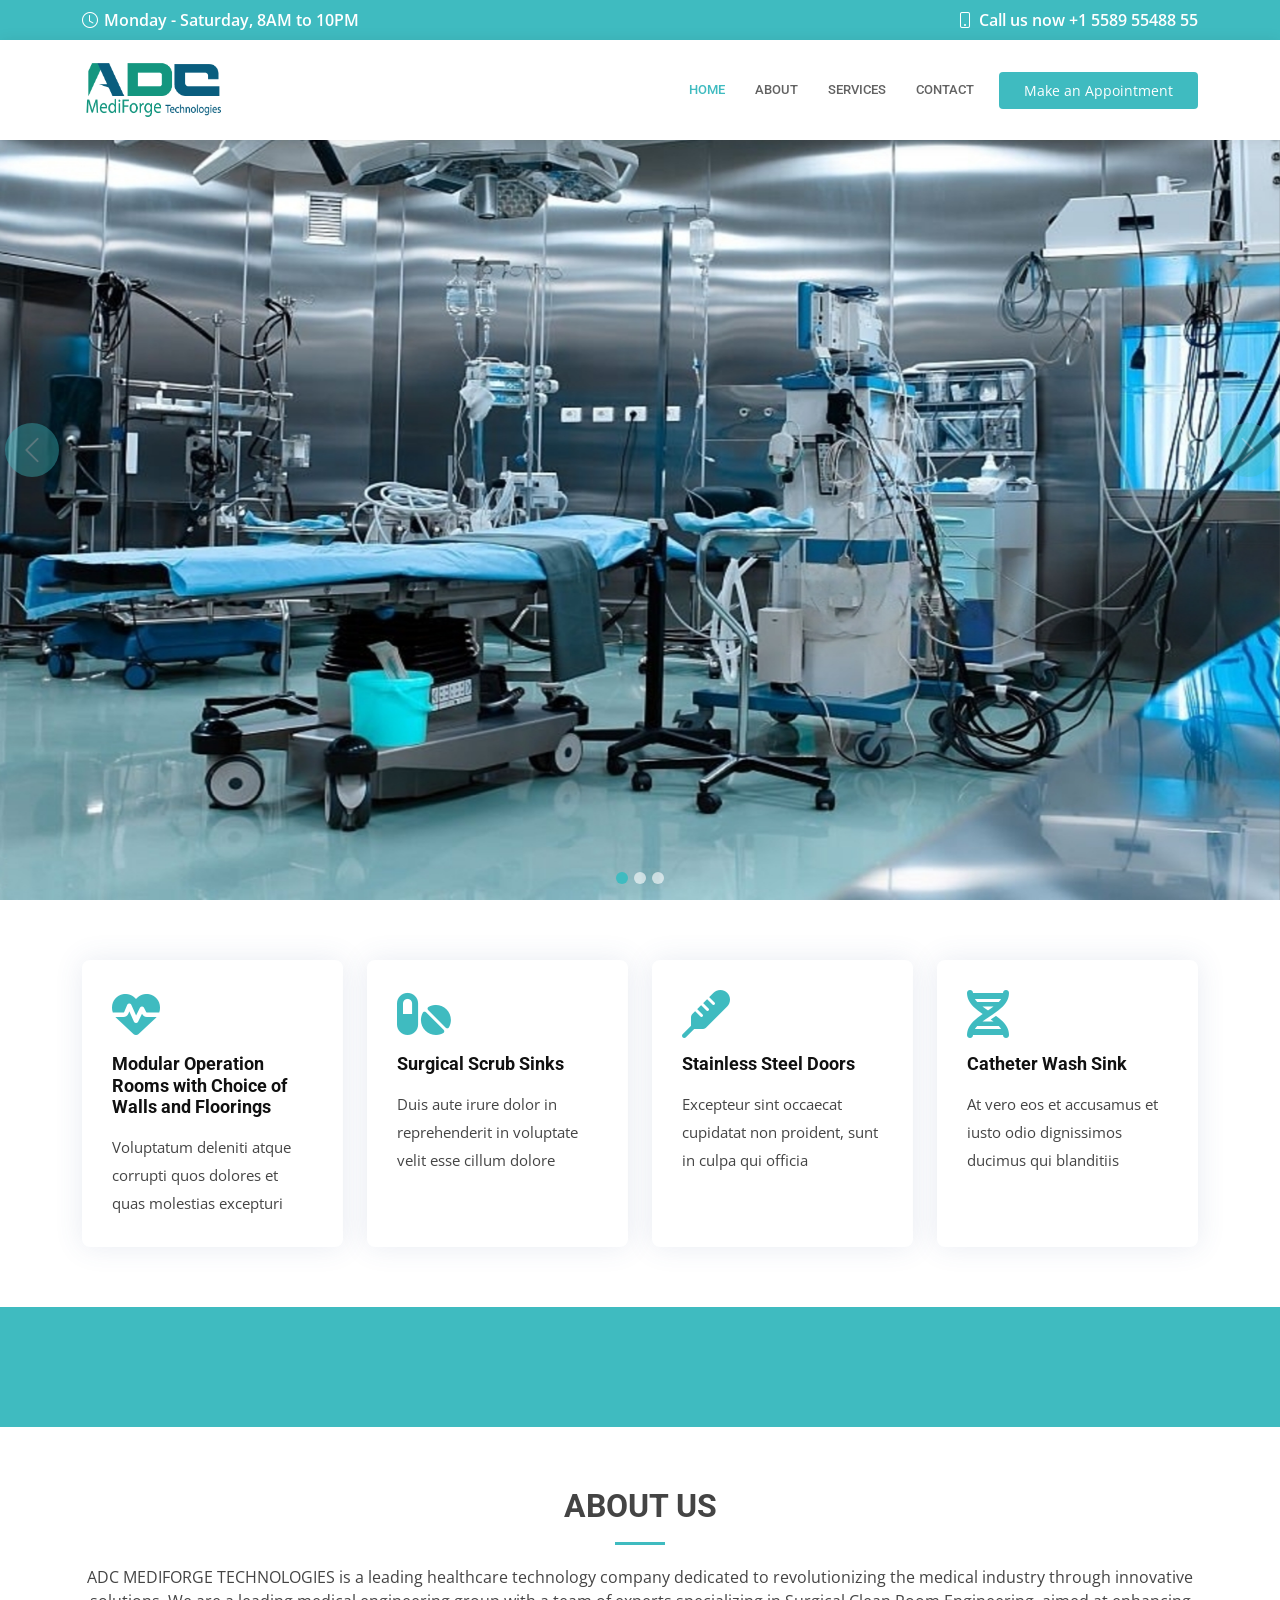
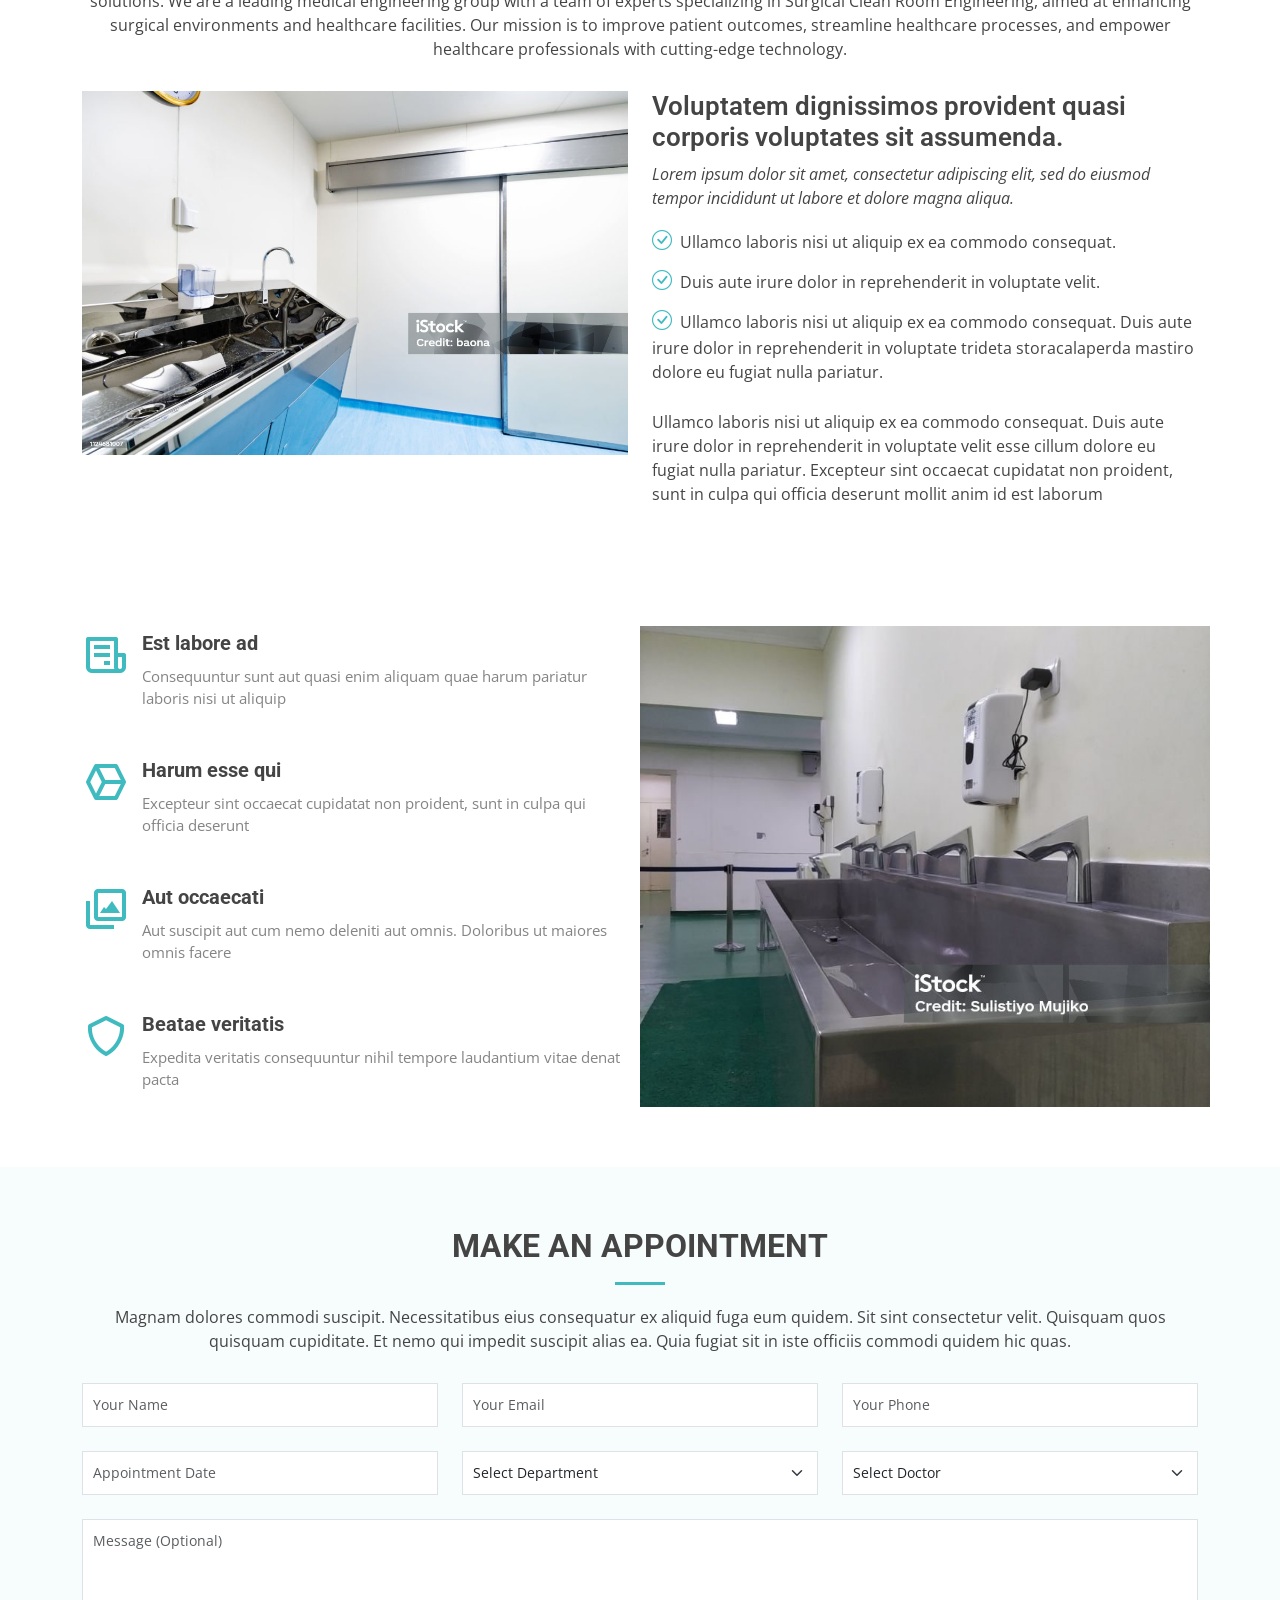
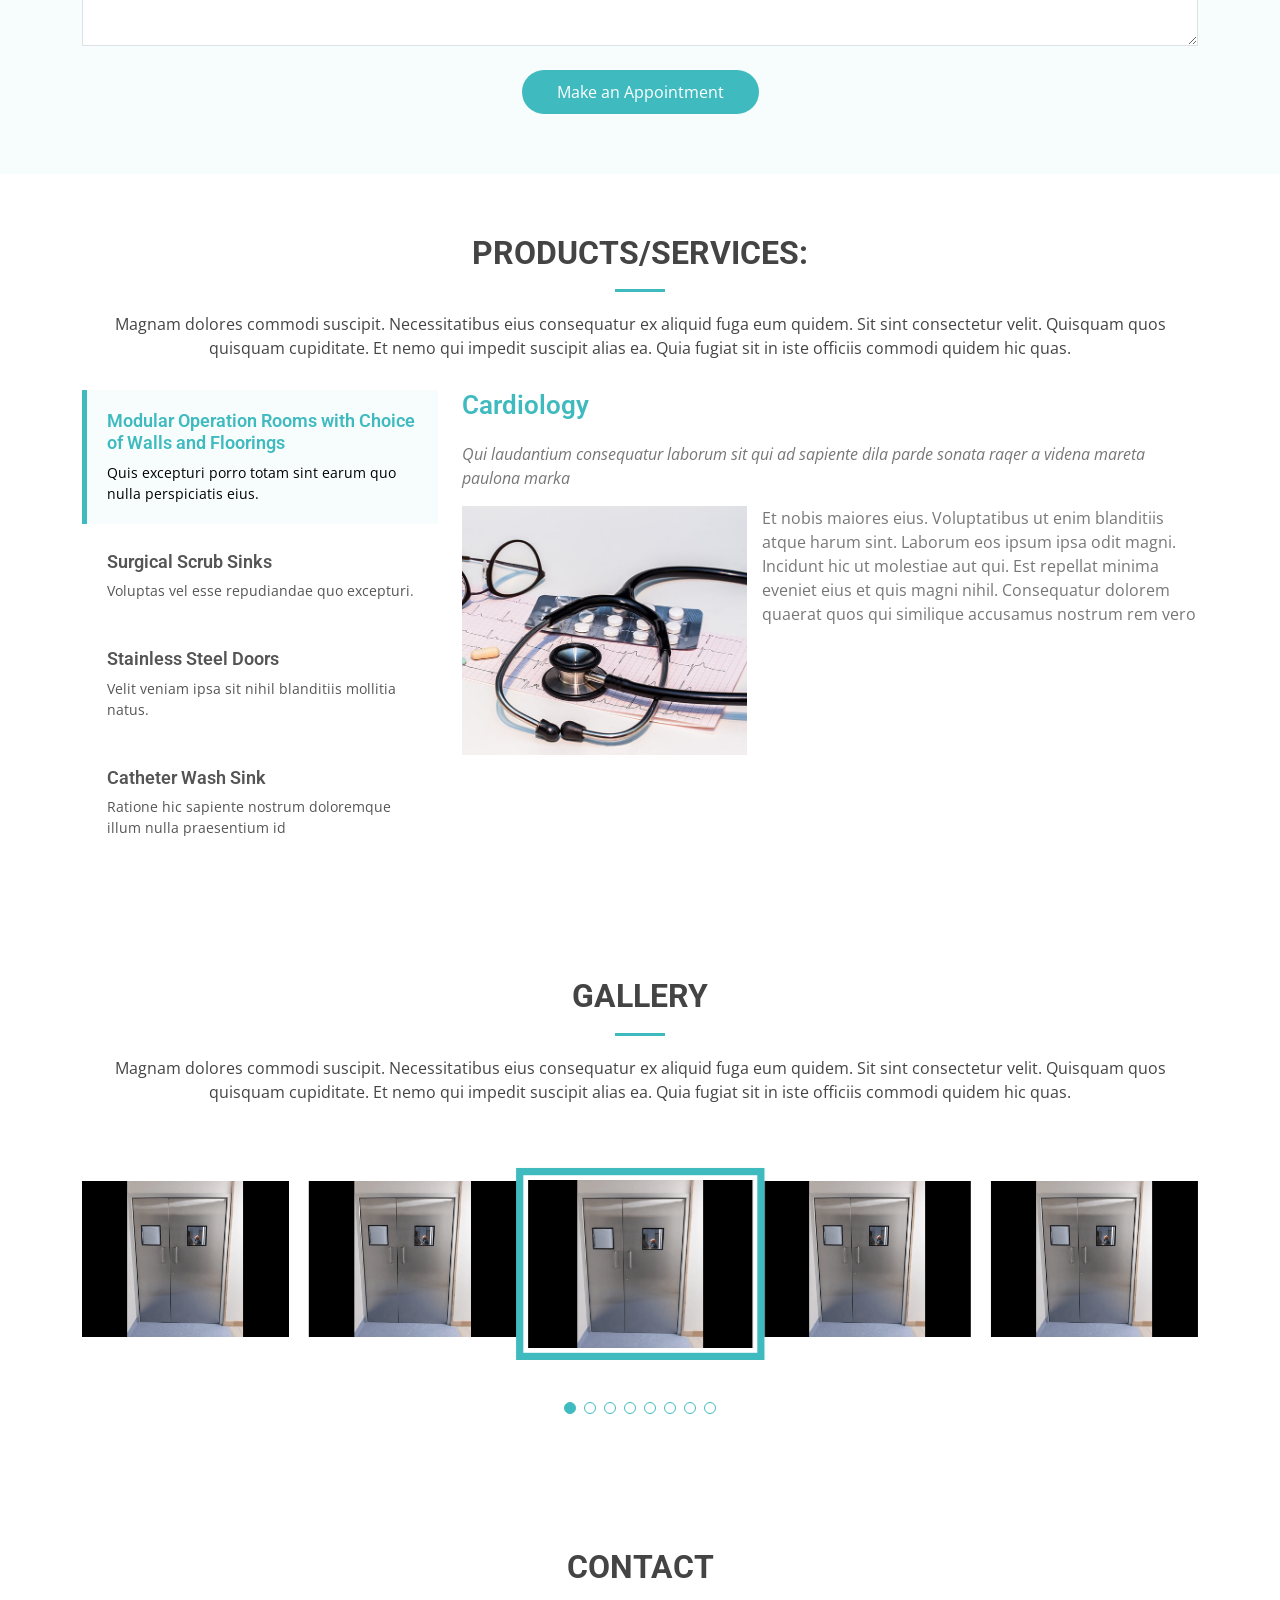
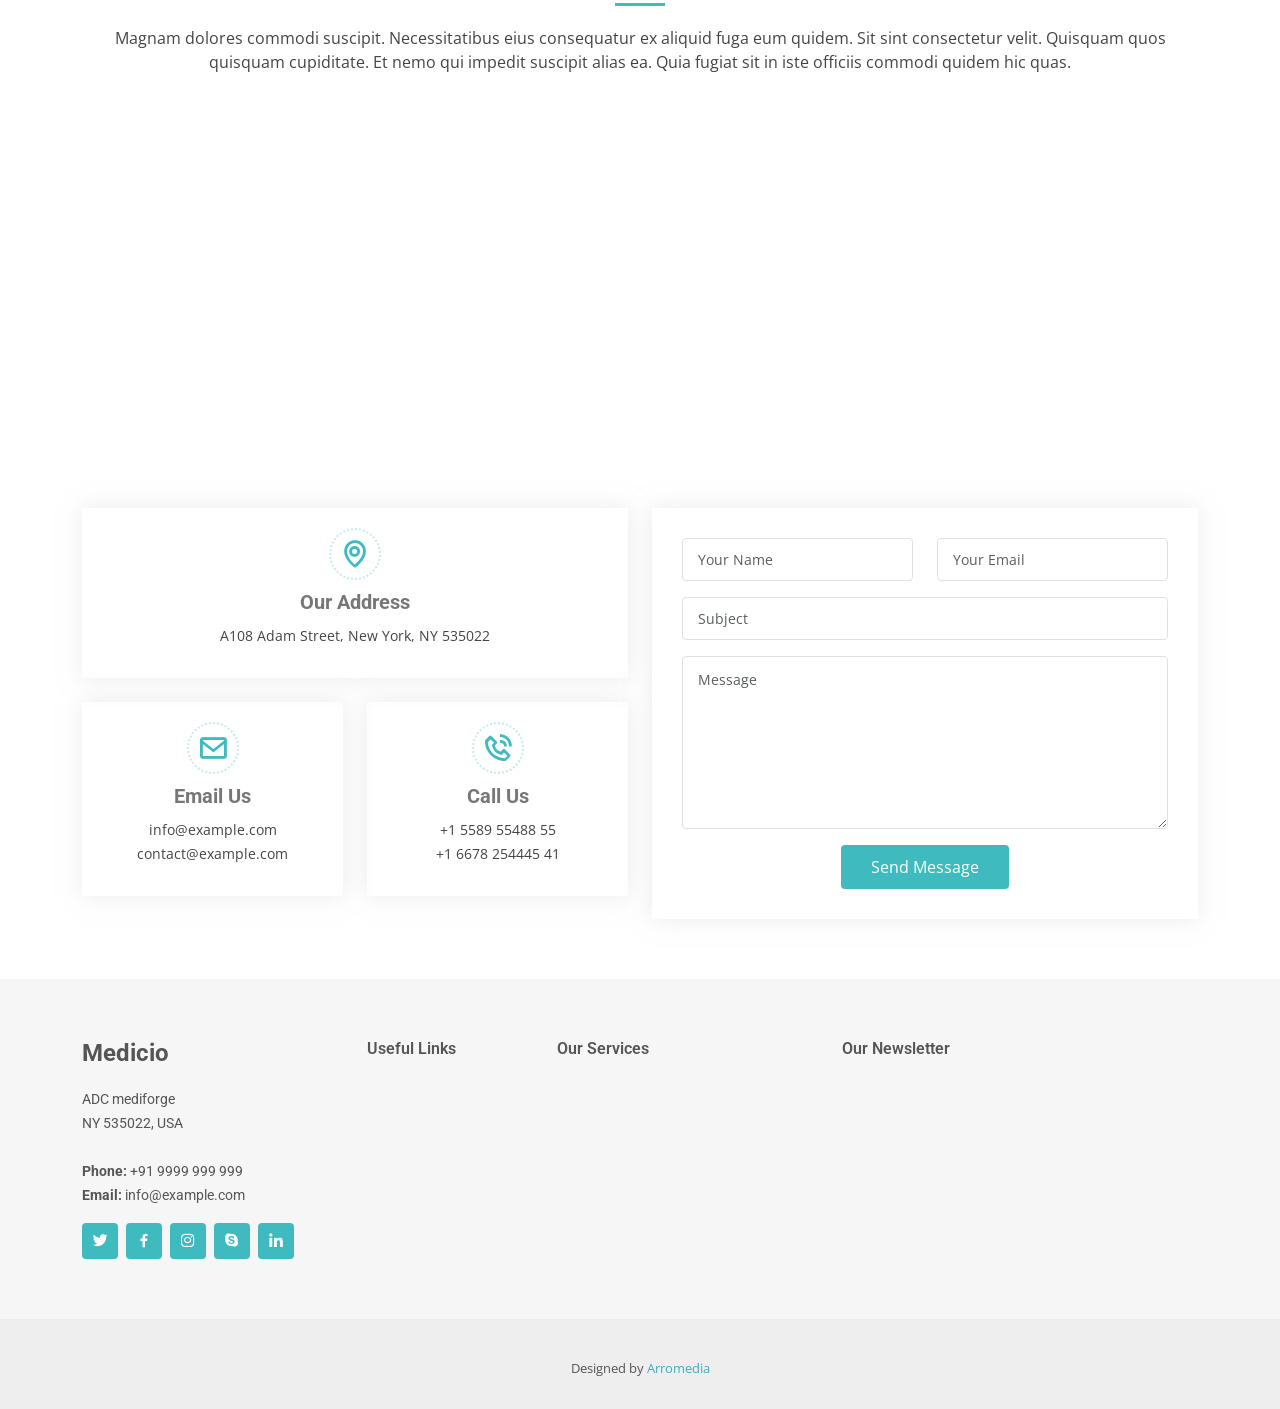
<file: about.html>
<!DOCTYPE html>
<html lang="en">

<head>
  <meta charset="utf-8">
  <meta content="width=device-width, initial-scale=1.0" name="viewport">

  <title>ADC medical</title>
  <meta content="" name="description">
  <meta content="" name="keywords">

  <!-- Favicons -->
  <link href="assets/img/logo.png" rel="icon">
  <link href="assets/img/logo.png" rel="apple-touch-icon">

  <!-- Google Fonts -->
  <link href="https://fonts.googleapis.com/css?family=Open+Sans:300,300i,400,400i,600,600i,700,700i|Roboto:300,300i,400,400i,500,500i,600,600i,700,700i|Poppins:300,300i,400,400i,500,500i,600,600i,700,700i" rel="stylesheet">

  <!-- Vendor CSS Files -->
  <link href="assets/vendor/fontawesome-free/css/all.min.css" rel="stylesheet">
  <link href="assets/vendor/animate.css/animate.min.css" rel="stylesheet">
  <link href="assets/vendor/aos/aos.css" rel="stylesheet">
  <link href="assets/vendor/bootstrap/css/bootstrap.min.css" rel="stylesheet">
  <link href="assets/vendor/bootstrap-icons/bootstrap-icons.css" rel="stylesheet">
  <link href="assets/vendor/boxicons/css/boxicons.min.css" rel="stylesheet">
  <link href="assets/vendor/glightbox/css/glightbox.min.css" rel="stylesheet">
  <link href="assets/vendor/swiper/swiper-bundle.min.css" rel="stylesheet">

  <!-- Template Main CSS File -->
  <link href="assets/css/style.css" rel="stylesheet">

  <!-- =======================================================
  * Template Name: Medicio
  * Template URL: https://bootstrapmade.com/medicio-free-bootstrap-theme/
  * Updated: Mar 17 2024 with Bootstrap v5.3.3
  * Author: BootstrapMade.com
  * License: https://bootstrapmade.com/license/
  ======================================================== -->
</head>

<body>

  <!-- ======= Top Bar ======= -->
  <div id="topbar" class="d-flex align-items-center fixed-top">
    <div class="container d-flex align-items-center justify-content-center justify-content-md-between">
      <div class="align-items-center d-none d-md-flex">
        <i class="bi bi-clock"></i> Monday - Saturday, 8AM to 10PM
      </div>
      <div class="d-flex align-items-center">
        <i class="bi bi-phone"></i> Call us now +1 5589 55488 55
      </div>
    </div>
  </div>

  <!-- ======= Header ======= -->
  <header id="header" class="fixed-top">
    <div class="container d-flex align-items-center">

      <a href="index.html" class="logo me-auto"><img src="assets/img/logo1.png" alt=""></a>
      <!-- Uncomment below if you prefer to use an image logo -->
      <!-- <h1 class="logo me-auto"><a href="index.html">Medicio</a></h1> -->

      <nav id="navbar" class="navbar order-last order-lg-0">
        <ul>
          <li><a class="nav-link scrollto " href="#hero">Home</a></li>
          <li><a class="nav-link scrollto" href="#about">About</a></li>
          <!-- <li><a class="nav-link scrollto" href="#services">Services</a></li> -->
          <li><a class="nav-link scrollto" href="#departments">Services</a></li>
          <!-- <li><a class="nav-link scrollto" href="#doctors">Doctors</a></li> -->
          <!-- <li class="dropdown"><a href="#"><span>Drop Down</span> <i class="bi bi-chevron-down"></i></a>
            <ul>
              <li><a href="#">Drop Down 1</a></li>
              <li class="dropdown"><a href="#"><span>Deep Drop Down</span> <i class="bi bi-chevron-right"></i></a>
                <ul>
                  <li><a href="#">Deep Drop Down 1</a></li>
                  <li><a href="#">Deep Drop Down 2</a></li>
                  <li><a href="#">Deep Drop Down 3</a></li>
                  <li><a href="#">Deep Drop Down 4</a></li>
                  <li><a href="#">Deep Drop Down 5</a></li>
                </ul>
              </li>
              <li><a href="#">Drop Down 2</a></li>
         
            </ul>
          </li> -->
          <li><a class="nav-link scrollto" href="#contact">Contact</a></li>
        </ul>
        <i class="bi bi-list mobile-nav-toggle"></i>
      </nav><!-- .navbar -->

      <a href="#appointment" class="appointment-btn scrollto"><span class="d-none d-md-inline">Make an</span> Appointment</a>

    </div>
  </header><!-- End Header -->

  <!-- ======= Hero Section ======= -->
  <section id="hero">
    <div id="heroCarousel" data-bs-interval="5000" class="carousel slide carousel-fade" data-bs-ride="carousel">

      <ol class="carousel-indicators" id="hero-carousel-indicators"></ol>

      <div class="carousel-inner" role="listbox">

        <!-- Slide 1 -->
        <div class="carousel-item active" style="background-image: url(assets/img/slide/slide-1-c.jpeg)">
          <!-- <div class="container">
            <h2>Welcome to <span>Medicio</span></h2>
            <p>Ut velit est quam dolor ad a aliquid qui aliquid. Sequi ea ut et est quaerat sequi nihil ut aliquam. Occaecati alias dolorem mollitia ut. Similique ea voluptatem. Esse doloremque accusamus repellendus deleniti vel.</p>
            <a href="#about" class="btn-get-started scrollto">Read More</a>
          </div> -->
        </div>

        <!-- Slide 2 -->
        <div class="carousel-item" style="background-image: url(assets/img/slide/slide-2-c.jpg)">
          <!-- <div class="container">
            <h2>Lorem Ipsum Dolor</h2>
            <p>Ut velit est quam dolor ad a aliquid qui aliquid. Sequi ea ut et est quaerat sequi nihil ut aliquam. Occaecati alias dolorem mollitia ut. Similique ea voluptatem. Esse doloremque accusamus repellendus deleniti vel.</p>
            <a href="#about" class="btn-get-started scrollto">Read More</a>
          </div> -->
        </div>

        <!-- Slide 3 -->
        <div class="carousel-item" style="background-image: url(assets/img/slide/slide-3-c.jpg)">
          <!-- <div class="container">
            <h2>Sequi ea ut et est quaerat</h2>
            <p>Ut velit est quam dolor ad a aliquid qui aliquid. Sequi ea ut et est quaerat sequi nihil ut aliquam. Occaecati alias dolorem mollitia ut. Similique ea voluptatem. Esse doloremque accusamus repellendus deleniti vel.</p>
            <a href="#about" class="btn-get-started scrollto">Read More</a>
          </div> -->
        </div>

      </div>

      <a class="carousel-control-prev" href="#heroCarousel" role="button" data-bs-slide="prev">
        <span class="carousel-control-prev-icon bi bi-chevron-left" aria-hidden="true"></span>
      </a>

      <a class="carousel-control-next" href="#heroCarousel" role="button" data-bs-slide="next">
        <span class="carousel-control-next-icon bi bi-chevron-right" aria-hidden="true"></span>
      </a>

    </div>
  </section><!-- End Hero -->

  <main id="main">

    <!-- ======= Featured Services Section ======= -->
    <section id="featured-services" class="featured-services">
      <div class="container" data-aos="fade-up">

        <div class="row">
          <div class="col-md-6 col-lg-3 d-flex align-items-stretch mb-5 mb-lg-0">
            <div class="icon-box" data-aos="fade-up" data-aos-delay="100">
              <div class="icon"><i class="fas fa-heartbeat"></i></div>
              <h4 class="title"><a href="">Modular Operation Rooms with Choice of Walls and Floorings</a></h4>
              <p class="description">Voluptatum deleniti atque corrupti quos dolores et quas molestias excepturi</p>
            </div>
          </div>
          <div class="col-md-6 col-lg-3 d-flex align-items-stretch mb-5 mb-lg-0">
            <div class="icon-box" data-aos="fade-up" data-aos-delay="200">
              <div class="icon"><i class="fas fa-pills"></i></div>
              <h4 class="title"><a href="">Surgical Scrub Sinks</a></h4>
              <p class="description">Duis aute irure dolor in reprehenderit in voluptate velit esse cillum dolore</p>
            </div>
          </div>
          <div class="col-md-6 col-lg-3 d-flex align-items-stretch mb-5 mb-lg-0">
            <div class="icon-box" data-aos="fade-up" data-aos-delay="300">
              <div class="icon"><i class="fas fa-thermometer"></i></div>
              <h4 class="title"><a href="">Stainless Steel Doors</a></h4>
              <p class="description">Excepteur sint occaecat cupidatat non proident, sunt in culpa qui officia</p>
            </div>
          </div>
          <div class="col-md-6 col-lg-3 d-flex align-items-stretch mb-5 mb-lg-0">
            <div class="icon-box" data-aos="fade-up" data-aos-delay="400">
              <div class="icon"><i class="fas fa-dna"></i></div>
              <h4 class="title"><a href="">Catheter Wash Sink</a></h4>
              <p class="description">At vero eos et accusamus et iusto odio dignissimos ducimus qui blanditiis</p>
            </div>
          </div>

        </div>

      </div>
    </section>
    <!-- End Featured Services Section -->
    <!-- ======= Cta Section ======= -->
    <section id="cta" class="cta">
      <!-- <div class="container" data-aos="zoom-in">

        <div class="text-center">
          <h3>In an emergency? Need help now?</h3>
          <p> Duis aute irure dolor in reprehenderit in voluptate velit esse cillum dolore eu fugiat nulla pariatur. Excepteur sint occaecat cupidatat non proident, sunt in culpa qui officia deserunt mollit anim id est laborum.</p>
          <a class="cta-btn scrollto" href="#appointment">Make an Make an Appointment</a>
        </div>

      </div> -->
    </section>
    <!-- End Cta Section -->

    <!-- ======= About Us Section ======= -->
    <section id="about" class="about">
      <div class="container" data-aos="fade-up">

        <div class="section-title">
          <h2>About Us</h2>
          <p>ADC MEDIFORGE TECHNOLOGIES is a leading healthcare technology company dedicated to revolutionizing the medical industry through innovative solutions. We are a leading medical engineering group with a team of experts specializing in Surgical Clean Room Engineering, aimed at enhancing surgical environments and healthcare facilities. Our mission is to improve patient outcomes, streamline healthcare processes, and empower healthcare professionals with cutting-edge technology.</p>
        </div>

        <div class="row">
          <div class="col-lg-6" data-aos="fade-right">
            <img src="assets/img/about.jpg" class="img-fluid" alt="">
          </div>
          <div class="col-lg-6 pt-4 pt-lg-0 content" data-aos="fade-left">
            <h3>Voluptatem dignissimos provident quasi corporis voluptates sit assumenda.</h3>
            <p class="fst-italic">
              Lorem ipsum dolor sit amet, consectetur adipiscing elit, sed do eiusmod tempor incididunt ut labore et dolore
              magna aliqua.
            </p>
            <ul>
              <li><i class="bi bi-check-circle"></i> Ullamco laboris nisi ut aliquip ex ea commodo consequat.</li>
              <li><i class="bi bi-check-circle"></i> Duis aute irure dolor in reprehenderit in voluptate velit.</li>
              <li><i class="bi bi-check-circle"></i> Ullamco laboris nisi ut aliquip ex ea commodo consequat. Duis aute irure dolor in reprehenderit in voluptate trideta storacalaperda mastiro dolore eu fugiat nulla pariatur.</li>
            </ul>
            <p>
              Ullamco laboris nisi ut aliquip ex ea commodo consequat. Duis aute irure dolor in reprehenderit in voluptate
              velit esse cillum dolore eu fugiat nulla pariatur. Excepteur sint occaecat cupidatat non proident, sunt in
              culpa qui officia deserunt mollit anim id est laborum
            </p>
          </div>
        </div>

      </div>
    </section><!-- End About Us Section -->

    <!-- ======= Counts Section ======= -->
    <!-- <section id="counts" class="counts">
      <div class="container" data-aos="fade-up">

        <div class="row no-gutters">

          <div class="col-lg-3 col-md-6 d-md-flex align-items-md-stretch">
            <div class="count-box">
              <i class="fas fa-user-md"></i>
              <span data-purecounter-start="0" data-purecounter-end="85" data-purecounter-duration="1" class="purecounter"></span>

              <p><strong>Doctors</strong> consequuntur quae qui deca rode</p>
              <a href="#">Find out more &raquo;</a>
            </div>
          </div>

          <div class="col-lg-3 col-md-6 d-md-flex align-items-md-stretch">
            <div class="count-box">
              <i class="far fa-hospital"></i>
              <span data-purecounter-start="0" data-purecounter-end="26" data-purecounter-duration="1" class="purecounter"></span>
              <p><strong>Departments</strong> adipisci atque cum quia aut numquam delectus</p>
              <a href="#">Find out more &raquo;</a>
            </div>
          </div>

          <div class="col-lg-3 col-md-6 d-md-flex align-items-md-stretch">
            <div class="count-box">
              <i class="fas fa-flask"></i>
              <span data-purecounter-start="0" data-purecounter-end="14" data-purecounter-duration="1" class="purecounter"></span>
              <p><strong>Research Lab</strong> aut commodi quaerat. Aliquam ratione</p>
              <a href="#">Find out more &raquo;</a>
            </div>
          </div>

          <div class="col-lg-3 col-md-6 d-md-flex align-items-md-stretch">
            <div class="count-box">
              <i class="fas fa-award"></i>
              <span data-purecounter-start="0" data-purecounter-end="150" data-purecounter-duration="1" class="purecounter"></span>
              <p><strong>Awards</strong> rerum asperiores dolor molestiae doloribu</p>
              <a href="#">Find out more &raquo;</a>
            </div>
          </div>

        </div>

      </div>
    </section> -->
    <!-- End Counts Section -->

    <!-- ======= Features Section ======= -->
    <section id="features" class="features">
      <div class="container" data-aos="fade-up">

        <div class="row">
          <div class="col-lg-6 order-2 order-lg-1" data-aos="fade-right">
            <div class="icon-box mt-5 mt-lg-0">
              <i class="bx bx-receipt"></i>
              <h4>Est labore ad</h4>
              <p>Consequuntur sunt aut quasi enim aliquam quae harum pariatur laboris nisi ut aliquip</p>
            </div>
            <div class="icon-box mt-5">
              <i class="bx bx-cube-alt"></i>
              <h4>Harum esse qui</h4>
              <p>Excepteur sint occaecat cupidatat non proident, sunt in culpa qui officia deserunt</p>
            </div>
            <div class="icon-box mt-5">
              <i class="bx bx-images"></i>
              <h4>Aut occaecati</h4>
              <p>Aut suscipit aut cum nemo deleniti aut omnis. Doloribus ut maiores omnis facere</p>
            </div>
            <div class="icon-box mt-5">
              <i class="bx bx-shield"></i>
              <h4>Beatae veritatis</h4>
              <p>Expedita veritatis consequuntur nihil tempore laudantium vitae denat pacta</p>
            </div>
          </div>
          <div class="image col-lg-6 order-1 order-lg-2" style='background-image: url("assets/img/features.jpg");' data-aos="zoom-in"></div>
        </div>

      </div>
    </section><!-- End Features Section -->

    <!-- ======= Services Section ======= -->
    <!-- <section id="services" class="services services">
      <div class="container" data-aos="fade-up">

        <div class="section-title">
          <h2>Services</h2>
          <p>Magnam dolores commodi suscipit. Necessitatibus eius consequatur ex aliquid fuga eum quidem. Sit sint consectetur velit. Quisquam quos quisquam cupiditate. Et nemo qui impedit suscipit alias ea. Quia fugiat sit in iste officiis commodi quidem hic quas.</p>
        </div>

        <div class="row">
          <div class="col-lg-4 col-md-6 icon-box" data-aos="zoom-in" data-aos-delay="100">
            <div class="icon"><i class="fas fa-heartbeat"></i></div>
            <h4 class="title"><a href="">Lorem Ipsum</a></h4>
            <p class="description">Voluptatum deleniti atque corrupti quos dolores et quas molestias excepturi sint occaecati cupiditate non provident</p>
          </div>
          <div class="col-lg-4 col-md-6 icon-box" data-aos="zoom-in" data-aos-delay="200">
            <div class="icon"><i class="fas fa-pills"></i></div>
            <h4 class="title"><a href="">Dolor Sitema</a></h4>
            <p class="description">Minim veniam, quis nostrud exercitation ullamco laboris nisi ut aliquip ex ea commodo consequat tarad limino ata</p>
          </div>
          <div class="col-lg-4 col-md-6 icon-box" data-aos="zoom-in" data-aos-delay="300">
            <div class="icon"><i class="fas fa-hospital-user"></i></div>
            <h4 class="title"><a href="">Sed ut perspiciatis</a></h4>
            <p class="description">Duis aute irure dolor in reprehenderit in voluptate velit esse cillum dolore eu fugiat nulla pariatur</p>
          </div>
          <div class="col-lg-4 col-md-6 icon-box" data-aos="zoom-in" data-aos-delay="100">
            <div class="icon"><i class="fas fa-dna"></i></div>
            <h4 class="title"><a href="">Magni Dolores</a></h4>
            <p class="description">Excepteur sint occaecat cupidatat non proident, sunt in culpa qui officia deserunt mollit anim id est laborum</p>
          </div>
          <div class="col-lg-4 col-md-6 icon-box" data-aos="zoom-in" data-aos-delay="200">
            <div class="icon"><i class="fas fa-wheelchair"></i></div>
            <h4 class="title"><a href="">Nemo Enim</a></h4>
            <p class="description">At vero eos et accusamus et iusto odio dignissimos ducimus qui blanditiis praesentium voluptatum deleniti atque</p>
          </div>
          <div class="col-lg-4 col-md-6 icon-box" data-aos="zoom-in" data-aos-delay="300">
            <div class="icon"><i class="fas fa-notes-medical"></i></div>
            <h4 class="title"><a href="">Eiusmod Tempor</a></h4>
            <p class="description">Et harum quidem rerum facilis est et expedita distinctio. Nam libero tempore, cum soluta nobis est eligendi</p>
          </div>
        </div>

      </div>
    </section> -->
    <!-- End Services Section -->

    <!-- ======= Appointment Section ======= -->
    <section id="appointment" class="appointment section-bg">
      <div class="container" data-aos="fade-up">

        <div class="section-title">
          <h2>Make an Appointment</h2>
          <p>Magnam dolores commodi suscipit. Necessitatibus eius consequatur ex aliquid fuga eum quidem. Sit sint consectetur velit. Quisquam quos quisquam cupiditate. Et nemo qui impedit suscipit alias ea. Quia fugiat sit in iste officiis commodi quidem hic quas.</p>
        </div>

        <form action="forms/appointment.php" method="post" role="form" class="php-email-form" data-aos="fade-up" data-aos-delay="100">
          <div class="row">
            <div class="col-md-4 form-group">
              <input type="text" name="name" class="form-control" id="name" placeholder="Your Name" required>
            </div>
            <div class="col-md-4 form-group mt-3 mt-md-0">
              <input type="email" class="form-control" name="email" id="email" placeholder="Your Email" required>
            </div>
            <div class="col-md-4 form-group mt-3 mt-md-0">
              <input type="tel" class="form-control" name="phone" id="phone" placeholder="Your Phone" required>
            </div>
          </div>
          <div class="row">
            <div class="col-md-4 form-group mt-3">
              <input type="datetime" name="date" class="form-control datepicker" id="date" placeholder="Appointment Date" required>
            </div>
            <div class="col-md-4 form-group mt-3">
              <select name="department" id="department" class="form-select">
                <option value="">Select Department</option>
                <option value="Department 1">Department 1</option>
                <option value="Department 2">Department 2</option>
                <option value="Department 3">Department 3</option>
              </select>
            </div>
            <div class="col-md-4 form-group mt-3">
              <select name="doctor" id="doctor" class="form-select">
                <option value="">Select Doctor</option>
                <option value="Doctor 1">Doctor 1</option>
                <option value="Doctor 2">Doctor 2</option>
                <option value="Doctor 3">Doctor 3</option>
              </select>
            </div>
          </div>

          <div class="form-group mt-3">
            <textarea class="form-control" name="message" rows="5" placeholder="Message (Optional)"></textarea>
          </div>
          <div class="my-3">
            <div class="loading">Loading</div>
            <div class="error-message"></div>
            <div class="sent-message">Your appointment request has been sent successfully. Thank you!</div>
          </div>
          <div class="text-center"><button type="submit">Make an Appointment</button></div>
        </form>

      </div>
    </section><!-- End Appointment Section -->

    <!-- ======= Departments Section ======= -->
    <section id="departments" class="departments">
      <div class="container" data-aos="fade-up">

        <div class="section-title">
          <h2>Products/Services:</h2>
          <p>Magnam dolores commodi suscipit. Necessitatibus eius consequatur ex aliquid fuga eum quidem. Sit sint consectetur velit. Quisquam quos quisquam cupiditate. Et nemo qui impedit suscipit alias ea. Quia fugiat sit in iste officiis commodi quidem hic quas.</p>
        </div>

        <div class="row" data-aos="fade-up" data-aos-delay="100">
          <div class="col-lg-4 mb-5 mb-lg-0">
            <ul class="nav nav-tabs flex-column">
              <li class="nav-item">
                <a class="nav-link active show" data-bs-toggle="tab" data-bs-target="#tab-1">
                  <h4>Modular Operation Rooms with Choice of Walls and Floorings</h4>
                  <p>Quis excepturi porro totam sint earum quo nulla perspiciatis eius.</p>
                </a>
              </li>
              <li class="nav-item mt-2">
                <a class="nav-link" data-bs-toggle="tab" data-bs-target="#tab-2">
                  <h4>Surgical Scrub Sinks</h4>
                  <p>Voluptas vel esse repudiandae quo excepturi.</p>
                </a>
              </li>
              <li class="nav-item mt-2">
                <a class="nav-link" data-bs-toggle="tab" data-bs-target="#tab-3">
                  <h4>Stainless Steel Doors</h4>
                  <p>Velit veniam ipsa sit nihil blanditiis mollitia natus.</p>
                </a>
              </li>
              <li class="nav-item mt-2">
                <a class="nav-link" data-bs-toggle="tab" data-bs-target="#tab-4">
                  <h4>Catheter Wash Sink</h4>
                  <p>Ratione hic sapiente nostrum doloremque illum nulla praesentium id</p>
                </a>
              </li>
            </ul>
          </div>
          <div class="col-lg-8">
            <div class="tab-content">
              <div class="tab-pane active show" id="tab-1">
                <h3>Cardiology</h3>
                <p class="fst-italic">Qui laudantium consequatur laborum sit qui ad sapiente dila parde sonata raqer a videna mareta paulona marka</p>
                <img src="assets/img/departments-1.jpg" alt="" class="img-fluid">
                <p>Et nobis maiores eius. Voluptatibus ut enim blanditiis atque harum sint. Laborum eos ipsum ipsa odit magni. Incidunt hic ut molestiae aut qui. Est repellat minima eveniet eius et quis magni nihil. Consequatur dolorem quaerat quos qui similique accusamus nostrum rem vero</p>
              </div>
              <div class="tab-pane" id="tab-2">
                <h3>Neurology</h3>
                <p class="fst-italic">Qui laudantium consequatur laborum sit qui ad sapiente dila parde sonata raqer a videna mareta paulona marka</p>
                <img src="assets/img/departments-2.jpg" alt="" class="img-fluid">
                <p>Et nobis maiores eius. Voluptatibus ut enim blanditiis atque harum sint. Laborum eos ipsum ipsa odit magni. Incidunt hic ut molestiae aut qui. Est repellat minima eveniet eius et quis magni nihil. Consequatur dolorem quaerat quos qui similique accusamus nostrum rem vero</p>
              </div>
              <div class="tab-pane" id="tab-3">
                <h3>Hepatology</h3>
                <p class="fst-italic">Qui laudantium consequatur laborum sit qui ad sapiente dila parde sonata raqer a videna mareta paulona marka</p>
                <img src="assets/img/departments-3.jpg" alt="" class="img-fluid">
                <p>Et nobis maiores eius. Voluptatibus ut enim blanditiis atque harum sint. Laborum eos ipsum ipsa odit magni. Incidunt hic ut molestiae aut qui. Est repellat minima eveniet eius et quis magni nihil. Consequatur dolorem quaerat quos qui similique accusamus nostrum rem vero</p>
              </div>
              <div class="tab-pane" id="tab-4">
                <h3>Pediatrics</h3>
                <p class="fst-italic">Qui laudantium consequatur laborum sit qui ad sapiente dila parde sonata raqer a videna mareta paulona marka</p>
                <img src="assets/img/departments-4.jpg" alt="" class="img-fluid">
                <p>Et nobis maiores eius. Voluptatibus ut enim blanditiis atque harum sint. Laborum eos ipsum ipsa odit magni. Incidunt hic ut molestiae aut qui. Est repellat minima eveniet eius et quis magni nihil. Consequatur dolorem quaerat quos qui similique accusamus nostrum rem vero</p>
              </div>
            </div>
          </div>
        </div>

      </div>
    </section><!-- End Departments Section -->

    <!-- ======= Testimonials Section ======= -->
    <!-- <section id="testimonials" class="testimonials">
      <div class="container" data-aos="fade-up">

        <div class="section-title">
          <h2>Testimonials</h2>
          <p>Magnam dolores commodi suscipit. Necessitatibus eius consequatur ex aliquid fuga eum quidem. Sit sint consectetur velit. Quisquam quos quisquam cupiditate. Et nemo qui impedit suscipit alias ea. Quia fugiat sit in iste officiis commodi quidem hic quas.</p>
        </div>

        <div class="testimonials-slider swiper" data-aos="fade-up" data-aos-delay="100">
          <div class="swiper-wrapper">

            <div class="swiper-slide">
              <div class="testimonial-item">
                <p>
                  <i class="bx bxs-quote-alt-left quote-icon-left"></i>
                  Proin iaculis purus consequat sem cure digni ssim donec porttitora entum suscipit rhoncus. Accusantium quam, ultricies eget id, aliquam eget nibh et. Maecen aliquam, risus at semper.
                  <i class="bx bxs-quote-alt-right quote-icon-right"></i>
                </p>
                <img src="assets/img/testimonials/testimonials-1.jpg" class="testimonial-img" alt="">
                <h3>Saul Goodman</h3>
                <h4>Ceo &amp; Founder</h4>
              </div>
            </div>

            <div class="swiper-slide">
              <div class="testimonial-item">
                <p>
                  <i class="bx bxs-quote-alt-left quote-icon-left"></i>
                  Export tempor illum tamen malis malis eram quae irure esse labore quem cillum quid cillum eram malis quorum velit fore eram velit sunt aliqua noster fugiat irure amet legam anim culpa.
                  <i class="bx bxs-quote-alt-right quote-icon-right"></i>
                </p>
                <img src="assets/img/testimonials/testimonials-2.jpg" class="testimonial-img" alt="">
                <h3>Sara Wilsson</h3>
                <h4>Designer</h4>
              </div>
            </div>

            <div class="swiper-slide">
              <div class="testimonial-item">
                <p>
                  <i class="bx bxs-quote-alt-left quote-icon-left"></i>
                  Enim nisi quem export duis labore cillum quae magna enim sint quorum nulla quem veniam duis minim tempor labore quem eram duis noster aute amet eram fore quis sint minim.
                  <i class="bx bxs-quote-alt-right quote-icon-right"></i>
                </p>
                <img src="assets/img/testimonials/testimonials-3.jpg" class="testimonial-img" alt="">
                <h3>Jena Karlis</h3>
                <h4>Store Owner</h4>
              </div>
            </div>

            <div class="swiper-slide">
              <div class="testimonial-item">
                <p>
                  <i class="bx bxs-quote-alt-left quote-icon-left"></i>
                  Fugiat enim eram quae cillum dolore dolor amet nulla culpa multos export minim fugiat minim velit minim dolor enim duis veniam ipsum anim magna sunt elit fore quem dolore labore illum veniam.
                  <i class="bx bxs-quote-alt-right quote-icon-right"></i>
                </p>
                <img src="assets/img/testimonials/testimonials-4.jpg" class="testimonial-img" alt="">
                <h3>Matt Brandon</h3>
                <h4>Freelancer</h4>
              </div>
            </div>

            <div class="swiper-slide">
              <div class="testimonial-item">
                <p>
                  <i class="bx bxs-quote-alt-left quote-icon-left"></i>
                  Quis quorum aliqua sint quem legam fore sunt eram irure aliqua veniam tempor noster veniam enim culpa labore duis sunt culpa nulla illum cillum fugiat legam esse veniam culpa fore nisi cillum quid.
                  <i class="bx bxs-quote-alt-right quote-icon-right"></i>
                </p>
                <img src="assets/img/testimonials/testimonials-5.jpg" class="testimonial-img" alt="">
                <h3>John Larson</h3>
                <h4>Entrepreneur</h4>
              </div>
            </div>

          </div>
          <div class="swiper-pagination"></div>
        </div>

      </div>
    </section> -->
    
    <!-- End Testimonials Section -->

    <!-- ======= Doctors Section ======= -->
    <!-- <section id="doctors" class="doctors section-bg">
      <div class="container" data-aos="fade-up">

        <div class="section-title">
          <h2>Doctors</h2>
          <p>Magnam dolores commodi suscipit. Necessitatibus eius consequatur ex aliquid fuga eum quidem. Sit sint consectetur velit. Quisquam quos quisquam cupiditate. Et nemo qui impedit suscipit alias ea. Quia fugiat sit in iste officiis commodi quidem hic quas.</p>
        </div>

        <div class="row">

          <div class="col-lg-3 col-md-6 d-flex align-items-stretch">
            <div class="member" data-aos="fade-up" data-aos-delay="100">
              <div class="member-img">
                <img src="assets/img/doctors/doctors-1.jpg" class="img-fluid" alt="">
                <div class="social">
                  <a href=""><i class="bi bi-twitter"></i></a>
                  <a href=""><i class="bi bi-facebook"></i></a>
                  <a href=""><i class="bi bi-instagram"></i></a>
                  <a href=""><i class="bi bi-linkedin"></i></a>
                </div>
              </div>
              <div class="member-info">
                <h4>Walter White</h4>
                <span>Chief Medical Officer</span>
              </div>
            </div>
          </div>

          <div class="col-lg-3 col-md-6 d-flex align-items-stretch">
            <div class="member" data-aos="fade-up" data-aos-delay="200">
              <div class="member-img">
                <img src="assets/img/doctors/doctors-2.jpg" class="img-fluid" alt="">
                <div class="social">
                  <a href=""><i class="bi bi-twitter"></i></a>
                  <a href=""><i class="bi bi-facebook"></i></a>
                  <a href=""><i class="bi bi-instagram"></i></a>
                  <a href=""><i class="bi bi-linkedin"></i></a>
                </div>
              </div>
              <div class="member-info">
                <h4>Sarah Jhonson</h4>
                <span>Anesthesiologist</span>
              </div>
            </div>
          </div>

          <div class="col-lg-3 col-md-6 d-flex align-items-stretch">
            <div class="member" data-aos="fade-up" data-aos-delay="300">
              <div class="member-img">
                <img src="assets/img/doctors/doctors-3.jpg" class="img-fluid" alt="">
                <div class="social">
                  <a href=""><i class="bi bi-twitter"></i></a>
                  <a href=""><i class="bi bi-facebook"></i></a>
                  <a href=""><i class="bi bi-instagram"></i></a>
                  <a href=""><i class="bi bi-linkedin"></i></a>
                </div>
              </div>
              <div class="member-info">
                <h4>William Anderson</h4>
                <span>Cardiology</span>
              </div>
            </div>
          </div>

          <div class="col-lg-3 col-md-6 d-flex align-items-stretch">
            <div class="member" data-aos="fade-up" data-aos-delay="400">
              <div class="member-img">
                <img src="assets/img/doctors/doctors-4.jpg" class="img-fluid" alt="">
                <div class="social">
                  <a href=""><i class="bi bi-twitter"></i></a>
                  <a href=""><i class="bi bi-facebook"></i></a>
                  <a href=""><i class="bi bi-instagram"></i></a>
                  <a href=""><i class="bi bi-linkedin"></i></a>
                </div>
              </div>
              <div class="member-info">
                <h4>Amanda Jepson</h4>
                <span>Neurosurgeon</span>
              </div>
            </div>
          </div>

        </div>

      </div>
    </section> -->
    
    <!-- End Doctors Section -->

    <!-- ======= Gallery Section ======= -->
    <section id="gallery" class="gallery">
      <div class="container" data-aos="fade-up">

        <div class="section-title">
          <h2>Gallery</h2>
          <p>Magnam dolores commodi suscipit. Necessitatibus eius consequatur ex aliquid fuga eum quidem. Sit sint consectetur velit. Quisquam quos quisquam cupiditate. Et nemo qui impedit suscipit alias ea. Quia fugiat sit in iste officiis commodi quidem hic quas.</p>
        </div>

        <div class="gallery-slider swiper">
          <div class="swiper-wrapper align-items-center">
            <div class="swiper-slide"><a class="gallery-lightbox" href="assets/img/gallery/operation-theatre-ss-door-2--1000x1000.png"><img src="assets/img/gallery/operation-theatre-ss-door-2--1000x1000.png" class="img-fluid" alt=""></a></div>
            <div class="swiper-slide"><a class="gallery-lightbox" href="assets/img/gallery/operation-theatre-ss-door-2--1000x1000.png"><img src="assets/img/gallery/operation-theatre-ss-door-2--1000x1000.png" class="img-fluid" alt=""></a></div>
            <div class="swiper-slide"><a class="gallery-lightbox" href="assets/img/gallery/operation-theatre-ss-door-2--1000x1000.png"><img src="assets/img/gallery/operation-theatre-ss-door-2--1000x1000.png" class="img-fluid" alt=""></a></div>
            <div class="swiper-slide"><a class="gallery-lightbox" href="assets/img/gallery/operation-theatre-ss-door-2--1000x1000.png"><img src="assets/img/gallery/operation-theatre-ss-door-2--1000x1000.png" class="img-fluid" alt=""></a></div>
            <div class="swiper-slide"><a class="gallery-lightbox" href="assets/img/gallery/operation-theatre-ss-door-2--1000x1000.png"><img src="assets/img/gallery/operation-theatre-ss-door-2--1000x1000.png" class="img-fluid" alt=""></a></div>
            <div class="swiper-slide"><a class="gallery-lightbox" href="assets/img/gallery/operation-theatre-ss-door-2--1000x1000.png"><img src="assets/img/gallery/operation-theatre-ss-door-2--1000x1000.png" class="img-fluid" alt=""></a></div>
            <div class="swiper-slide"><a class="gallery-lightbox" href="assets/img/gallery/operation-theatre-ss-door-2--1000x1000.png"><img src="assets/img/gallery/operation-theatre-ss-door-2--1000x1000.png" class="img-fluid" alt=""></a></div>
            <div class="swiper-slide"><a class="gallery-lightbox" href="assets/img/gallery/operation-theatre-ss-door-2--1000x1000.png"><img src="assets/img/gallery/operation-theatre-ss-door-2--1000x1000.png" class="img-fluid" alt=""></a></div>
          </div>
          <div class="swiper-pagination"></div>
        </div>

      </div>
    </section><!-- End Gallery Section -->

    <!-- ======= Pricing Section ======= -->
  
    <!-- End Pricing Section -->

    <!-- ======= Frequently Asked Questioins Section ======= -->
  
    <!-- End Frequently Asked Questioins Section -->

    <!-- ======= Contact Section ======= -->
    <section id="contact" class="contact">
      <div class="container">

        <div class="section-title">
          <h2>Contact</h2>
          <p>Magnam dolores commodi suscipit. Necessitatibus eius consequatur ex aliquid fuga eum quidem. Sit sint consectetur velit. Quisquam quos quisquam cupiditate. Et nemo qui impedit suscipit alias ea. Quia fugiat sit in iste officiis commodi quidem hic quas.</p>
        </div>

      </div>

      <div>
        <iframe style="border:0; width: 100%; height: 350px;" src="https://www.google.com/maps/embed?pb=!1m14!1m8!1m3!1d12097.433213460943!2d-74.0062269!3d40.7101282!3m2!1i1024!2i768!4f13.1!3m3!1m2!1s0x0%3A0xb89d1fe6bc499443!2sDowntown+Conference+Center!5e0!3m2!1smk!2sbg!4v1539943755621" frameborder="0" allowfullscreen></iframe>
      </div>

      <div class="container">

        <div class="row mt-5">

          <div class="col-lg-6">

            <div class="row">
              <div class="col-md-12">
                <div class="info-box">
                  <i class="bx bx-map"></i>
                  <h3>Our Address</h3>
                  <p>A108 Adam Street, New York, NY 535022</p>
                </div>
              </div>
              <div class="col-md-6">
                <div class="info-box mt-4">
                  <i class="bx bx-envelope"></i>
                  <h3>Email Us</h3>
                  <p>info@example.com<br>contact@example.com</p>
                </div>
              </div>
              <div class="col-md-6">
                <div class="info-box mt-4">
                  <i class="bx bx-phone-call"></i>
                  <h3>Call Us</h3>
                  <p>+1 5589 55488 55<br>+1 6678 254445 41</p>
                </div>
              </div>
            </div>

          </div>

          <div class="col-lg-6">
            <form action="forms/contact.php" method="post" role="form" class="php-email-form">
              <div class="row">
                <div class="col-md-6 form-group">
                  <input type="text" name="name" class="form-control" id="name" placeholder="Your Name" required="">
                </div>
                <div class="col-md-6 form-group mt-3 mt-md-0">
                  <input type="email" class="form-control" name="email" id="email" placeholder="Your Email" required="">
                </div>
              </div>
              <div class="form-group mt-3">
                <input type="text" class="form-control" name="subject" id="subject" placeholder="Subject" required="">
              </div>
              <div class="form-group mt-3">
                <textarea class="form-control" name="message" rows="7" placeholder="Message" required=""></textarea>
              </div>
              <div class="my-3">
                <div class="loading">Loading</div>
                <div class="error-message"></div>
                <div class="sent-message">Your message has been sent. Thank you!</div>
              </div>
              <div class="text-center"><button type="submit">Send Message</button></div>
            </form>
          </div>

        </div>

      </div>
    </section><!-- End Contact Section -->

  </main><!-- End #main -->

  <!-- ======= Footer ======= -->
  <footer id="footer">
    <div class="footer-top">
      <div class="container">
        <div class="row">

          <div class="col-lg-3 col-md-6">
            <div class="footer-info">
              <h3>Medicio</h3>
              <p>
                ADC mediforge <br>
                NY 535022, USA<br><br>
                <strong>Phone:</strong> +91 9999 999 999<br>
                <strong>Email:</strong> info@example.com<br>
              </p>
              <div class="social-links mt-3">
                <a href="#" class="twitter"><i class="bx bxl-twitter"></i></a>
                <a href="#" class="facebook"><i class="bx bxl-facebook"></i></a>
                <a href="#" class="instagram"><i class="bx bxl-instagram"></i></a>
                <a href="#" class="google-plus"><i class="bx bxl-skype"></i></a>
                <a href="#" class="linkedin"><i class="bx bxl-linkedin"></i></a>
              </div>
            </div>
          </div>

          <div class="col-lg-2 col-md-6 footer-links">
            <h4>Useful Links</h4>
            <ul>
              <!-- <li><i class="bx bx-chevron-right"></i> <a href="#">Home</a></li>
              <li><i class="bx bx-chevron-right"></i> <a href="#">About us</a></li>
              <li><i class="bx bx-chevron-right"></i> <a href="#">Services</a></li>
              <li><i class="bx bx-chevron-right"></i> <a href="#">Terms of service</a></li>
              <li><i class="bx bx-chevron-right"></i> <a href="#">Privacy policy</a></li> -->
            </ul>
          </div>

          <div class="col-lg-3 col-md-6 footer-links">
            <h4>Our Services</h4>
            <ul>
              <!-- <li><i class="bx bx-chevron-right"></i> <a href="#">Web Design</a></li>
              <li><i class="bx bx-chevron-right"></i> <a href="#">Web Development</a></li>
              <li><i class="bx bx-chevron-right"></i> <a href="#">Product Management</a></li>
              <li><i class="bx bx-chevron-right"></i> <a href="#">Marketing</a></li>
              <li><i class="bx bx-chevron-right"></i> <a href="#">Graphic Design</a></li> -->
            </ul>
          </div>

          <div class="col-lg-4 col-md-6 footer-newsletter">
            <h4>Our Newsletter</h4>
            <!-- <p>Tamen quem nulla quae legam multos aute sint culpa legam noster magna</p>
            <form action="" method="post">
              <input type="email" name="email"><input type="submit" value="Subscribe">
            </form> -->

          </div>

        </div>
      </div>
    </div>

    <div class="container">
      <div class="copyright">
        <!-- &copy; Copyright <strong><span>Arromedia</span></strong>. All Rights Reserved -->
      </div>
      <div class="credits">
        <!-- All the links in the footer should remain intact. -->
        <!-- You can delete the links only if you purchased the pro version. -->
        <!-- Licensing information: https://bootstrapmade.com/license/ -->
        <!-- Purchase the pro version with working PHP/AJAX contact form: https://bootstrapmade.com/medicio-free-bootstrap-theme/ -->
        Designed by <a href="#">Arromedia</a>
      </div>
    </div>
  </footer><!-- End Footer -->

  <div id="preloader"></div>
  <a href="#" class="back-to-top d-flex align-items-center justify-content-center"><i class="bi bi-arrow-up-short"></i></a>

  <!-- Vendor JS Files -->
  <script src="assets/vendor/purecounter/purecounter_vanilla.js"></script>
  <script src="assets/vendor/aos/aos.js"></script>
  <script src="assets/vendor/bootstrap/js/bootstrap.bundle.min.js"></script>
  <script src="assets/vendor/glightbox/js/glightbox.min.js"></script>
  <script src="assets/vendor/swiper/swiper-bundle.min.js"></script>
  <script src="assets/vendor/php-email-form/validate.js"></script>

  <!-- Template Main JS File -->
  <script src="assets/js/main.js"></script>

</body>

</html>
</file>
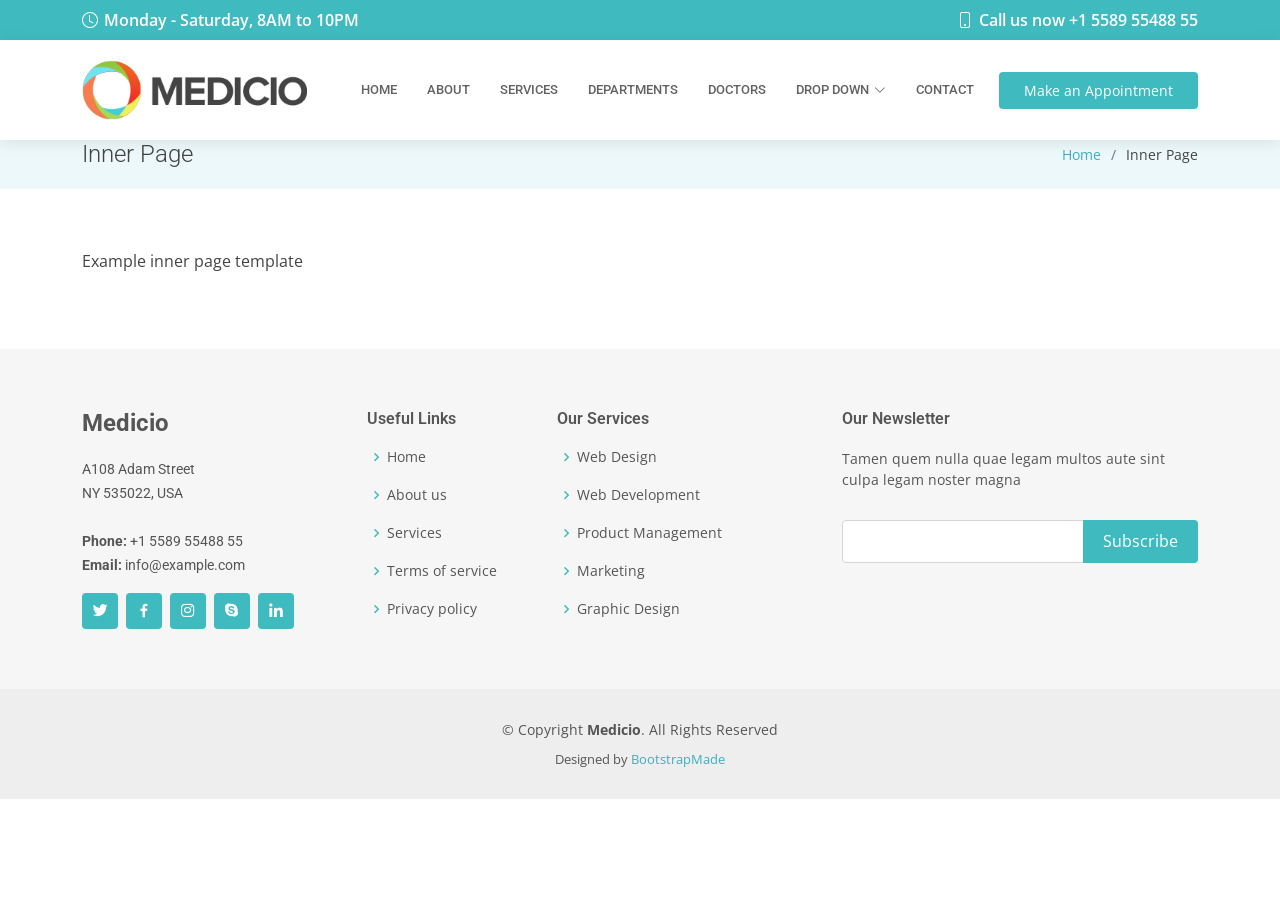
<file: inner-page.html>
<!DOCTYPE html>
<html lang="en">

<head>
  <meta charset="utf-8">
  <meta content="width=device-width, initial-scale=1.0" name="viewport">

  <title>Inner Page - Medicio Bootstrap Template</title>
  <meta content="" name="description">
  <meta content="" name="keywords">

  <!-- Favicons -->
  <link href="assets/img/favicon.png" rel="icon">
  <link href="assets/img/apple-touch-icon.png" rel="apple-touch-icon">

  <!-- Google Fonts -->
  <link href="https://fonts.googleapis.com/css?family=Open+Sans:300,300i,400,400i,600,600i,700,700i|Roboto:300,300i,400,400i,500,500i,600,600i,700,700i|Poppins:300,300i,400,400i,500,500i,600,600i,700,700i" rel="stylesheet">

  <!-- Vendor CSS Files -->
  <link href="assets/vendor/fontawesome-free/css/all.min.css" rel="stylesheet">
  <link href="assets/vendor/animate.css/animate.min.css" rel="stylesheet">
  <link href="assets/vendor/aos/aos.css" rel="stylesheet">
  <link href="assets/vendor/bootstrap/css/bootstrap.min.css" rel="stylesheet">
  <link href="assets/vendor/bootstrap-icons/bootstrap-icons.css" rel="stylesheet">
  <link href="assets/vendor/boxicons/css/boxicons.min.css" rel="stylesheet">
  <link href="assets/vendor/glightbox/css/glightbox.min.css" rel="stylesheet">
  <link href="assets/vendor/swiper/swiper-bundle.min.css" rel="stylesheet">

  <!-- Template Main CSS File -->
  <link href="assets/css/style.css" rel="stylesheet">

  <!-- =======================================================
  * Template Name: Medicio
  * Template URL: https://bootstrapmade.com/medicio-free-bootstrap-theme/
  * Updated: Mar 17 2024 with Bootstrap v5.3.3
  * Author: BootstrapMade.com
  * License: https://bootstrapmade.com/license/
  ======================================================== -->
</head>

<body>

  <!-- ======= Top Bar ======= -->
  <div id="topbar" class="d-flex align-items-center fixed-top">
    <div class="container d-flex align-items-center justify-content-center justify-content-md-between">
      <div class="align-items-center d-none d-md-flex">
        <i class="bi bi-clock"></i> Monday - Saturday, 8AM to 10PM
      </div>
      <div class="d-flex align-items-center">
        <i class="bi bi-phone"></i> Call us now +1 5589 55488 55
      </div>
    </div>
  </div>

  <!-- ======= Header ======= -->
  <header id="header" class="fixed-top">
    <div class="container d-flex align-items-center">

      <a href="index.html" class="logo me-auto"><img src="assets/img/logo.png" alt=""></a>
      <!-- Uncomment below if you prefer to use an image logo -->
      <!-- <h1 class="logo me-auto"><a href="index.html">Medicio</a></h1> -->

      <nav id="navbar" class="navbar order-last order-lg-0">
        <ul>
          <li><a class="nav-link scrollto " href="#hero">Home</a></li>
          <li><a class="nav-link scrollto" href="#about">About</a></li>
          <li><a class="nav-link scrollto" href="#services">Services</a></li>
          <li><a class="nav-link scrollto" href="#departments">Departments</a></li>
          <li><a class="nav-link scrollto" href="#doctors">Doctors</a></li>
          <li class="dropdown"><a href="#"><span>Drop Down</span> <i class="bi bi-chevron-down"></i></a>
            <ul>
              <li><a href="#">Drop Down 1</a></li>
              <li class="dropdown"><a href="#"><span>Deep Drop Down</span> <i class="bi bi-chevron-right"></i></a>
                <ul>
                  <li><a href="#">Deep Drop Down 1</a></li>
                  <li><a href="#">Deep Drop Down 2</a></li>
                  <li><a href="#">Deep Drop Down 3</a></li>
                  <li><a href="#">Deep Drop Down 4</a></li>
                  <li><a href="#">Deep Drop Down 5</a></li>
                </ul>
              </li>
              <li><a href="#">Drop Down 2</a></li>
              <li><a href="#">Drop Down 3</a></li>
              <li><a href="#">Drop Down 4</a></li>
            </ul>
          </li>
          <li><a class="nav-link scrollto" href="#contact">Contact</a></li>
        </ul>
        <i class="bi bi-list mobile-nav-toggle"></i>
      </nav><!-- .navbar -->

      <a href="#appointment" class="appointment-btn scrollto"><span class="d-none d-md-inline">Make an</span> Appointment</a>

    </div>
  </header><!-- End Header -->

  <main id="main">

    <!-- ======= Breadcrumbs Section ======= -->
    <section class="breadcrumbs">
      <div class="container">

        <div class="d-flex justify-content-between align-items-center">
          <h2>Inner Page</h2>
          <ol>
            <li><a href="index.html">Home</a></li>
            <li>Inner Page</li>
          </ol>
        </div>

      </div>
    </section><!-- End Breadcrumbs Section -->

    <section class="inner-page">
      <div class="container">
        <p>
          Example inner page template
        </p>
      </div>
    </section>

  </main><!-- End #main -->

  <!-- ======= Footer ======= -->
  <footer id="footer">
    <div class="footer-top">
      <div class="container">
        <div class="row">

          <div class="col-lg-3 col-md-6">
            <div class="footer-info">
              <h3>Medicio</h3>
              <p>
                A108 Adam Street <br>
                NY 535022, USA<br><br>
                <strong>Phone:</strong> +1 5589 55488 55<br>
                <strong>Email:</strong> info@example.com<br>
              </p>
              <div class="social-links mt-3">
                <a href="#" class="twitter"><i class="bx bxl-twitter"></i></a>
                <a href="#" class="facebook"><i class="bx bxl-facebook"></i></a>
                <a href="#" class="instagram"><i class="bx bxl-instagram"></i></a>
                <a href="#" class="google-plus"><i class="bx bxl-skype"></i></a>
                <a href="#" class="linkedin"><i class="bx bxl-linkedin"></i></a>
              </div>
            </div>
          </div>

          <div class="col-lg-2 col-md-6 footer-links">
            <h4>Useful Links</h4>
            <ul>
              <li><i class="bx bx-chevron-right"></i> <a href="#">Home</a></li>
              <li><i class="bx bx-chevron-right"></i> <a href="#">About us</a></li>
              <li><i class="bx bx-chevron-right"></i> <a href="#">Services</a></li>
              <li><i class="bx bx-chevron-right"></i> <a href="#">Terms of service</a></li>
              <li><i class="bx bx-chevron-right"></i> <a href="#">Privacy policy</a></li>
            </ul>
          </div>

          <div class="col-lg-3 col-md-6 footer-links">
            <h4>Our Services</h4>
            <ul>
              <li><i class="bx bx-chevron-right"></i> <a href="#">Web Design</a></li>
              <li><i class="bx bx-chevron-right"></i> <a href="#">Web Development</a></li>
              <li><i class="bx bx-chevron-right"></i> <a href="#">Product Management</a></li>
              <li><i class="bx bx-chevron-right"></i> <a href="#">Marketing</a></li>
              <li><i class="bx bx-chevron-right"></i> <a href="#">Graphic Design</a></li>
            </ul>
          </div>

          <div class="col-lg-4 col-md-6 footer-newsletter">
            <h4>Our Newsletter</h4>
            <p>Tamen quem nulla quae legam multos aute sint culpa legam noster magna</p>
            <form action="" method="post">
              <input type="email" name="email"><input type="submit" value="Subscribe">
            </form>

          </div>

        </div>
      </div>
    </div>

    <div class="container">
      <div class="copyright">
        &copy; Copyright <strong><span>Medicio</span></strong>. All Rights Reserved
      </div>
      <div class="credits">
        <!-- All the links in the footer should remain intact. -->
        <!-- You can delete the links only if you purchased the pro version. -->
        <!-- Licensing information: https://bootstrapmade.com/license/ -->
        <!-- Purchase the pro version with working PHP/AJAX contact form: https://bootstrapmade.com/medicio-free-bootstrap-theme/ -->
        Designed by <a href="https://bootstrapmade.com/">BootstrapMade</a>
      </div>
    </div>
  </footer><!-- End Footer -->

  <div id="preloader"></div>
  <a href="#" class="back-to-top d-flex align-items-center justify-content-center"><i class="bi bi-arrow-up-short"></i></a>

  <!-- Vendor JS Files -->
  <script src="assets/vendor/purecounter/purecounter_vanilla.js"></script>
  <script src="assets/vendor/aos/aos.js"></script>
  <script src="assets/vendor/bootstrap/js/bootstrap.bundle.min.js"></script>
  <script src="assets/vendor/glightbox/js/glightbox.min.js"></script>
  <script src="assets/vendor/swiper/swiper-bundle.min.js"></script>
  <script src="assets/vendor/php-email-form/validate.js"></script>

  <!-- Template Main JS File -->
  <script src="assets/js/main.js"></script>

</body>

</html>
</file>
<file: assets/css/style.css>
/**
* Template Name: Medicio
* Template URL: https://bootstrapmade.com/medicio-free-bootstrap-theme/
* Updated: Mar 17 2024 with Bootstrap v5.3.3
* Author: BootstrapMade.com
* License: https://bootstrapmade.com/license/
*/

/*--------------------------------------------------------------
# General
--------------------------------------------------------------*/
body {
  font-family: "Open Sans", sans-serif;
  color: #444444;
}

a {
  color: #3fadc0;
  text-decoration: none;
}

a:hover {
  color: #65c9cd;
  text-decoration: none;
}

h1,
h2,
h3,
h4,
h5,
h6 {
  font-family: "Roboto", sans-serif;
}

/*--------------------------------------------------------------
# Preloader
--------------------------------------------------------------*/
#preloader {
  position: fixed;
  top: 0;
  left: 0;
  right: 0;
  bottom: 0;
  z-index: 9999;
  overflow: hidden;
  background: #fff;
}

#preloader:before {
  content: "";
  position: fixed;
  top: calc(50% - 30px);
  left: calc(50% - 30px);
  border: 6px solid #3fbbc0;
  border-top-color: #ecf8f9;
  border-radius: 50%;
  width: 60px;
  height: 60px;
  animation: animate-preloader 1s linear infinite;
}

@keyframes animate-preloader {
  0% {
    transform: rotate(0deg);
  }

  100% {
    transform: rotate(360deg);
  }
}

/*--------------------------------------------------------------
# Back to top button
--------------------------------------------------------------*/
.back-to-top {
  position: fixed;
  visibility: hidden;
  opacity: 0;
  right: 15px;
  bottom: 15px;
  z-index: 996;
  background: #3fbbc0;
  width: 40px;
  height: 40px;
  border-radius: 4px;
  transition: all 0.4s;
}

.back-to-top i {
  font-size: 28px;
  color: #fff;
  line-height: 0;
}

.back-to-top:hover {
  background: #5ec6ca;
  color: #fff;
}

.back-to-top.active {
  visibility: visible;
  opacity: 1;
}

/*--------------------------------------------------------------
# Disable aos animation delay on mobile devices
--------------------------------------------------------------*/
@media screen and (max-width: 768px) {
  [data-aos-delay] {
    transition-delay: 0 !important;
  }
}

/*--------------------------------------------------------------
# Top Bar
--------------------------------------------------------------*/
#topbar {
  background: #3fbbc0;
  color: #fff;
  height: 40px;
  font-size: 16px;
  font-weight: 600;
  z-index: 996;
  transition: all 0.5s;
}

#topbar.topbar-scrolled {
  top: -40px;
}

#topbar i {
  padding-right: 6px;
  line-height: 0;
}

/*--------------------------------------------------------------
# Header
--------------------------------------------------------------*/
#header {
  background: #fff;
  transition: all 0.5s;
  z-index: 997;
  padding: 20px 0;
  top: 40px;
  box-shadow: 0px 2px 15px rgba(0, 0, 0, 0.1);
}

@media (max-width: 992px) {
  #header {
    padding: 15px 0;
  }
}

#header.header-scrolled {
  top: 0;
}

#header .logo {
  font-size: 28px;
  margin: 0;
  padding: 0;
  line-height: 1;
  font-weight: 600;
  letter-spacing: 0.5px;
  text-transform: uppercase;
}

#header .logo a {
  color: #555555;
}

#header .logo img {
  max-height: 60px;
}

/**
* Appointment Button
*/
.appointment-btn {
  margin-left: 25px;
  background: #3fbbc0;
  color: #fff;
  border-radius: 4px;
  padding: 8px 25px;
  white-space: nowrap;
  transition: 0.3s;
  font-size: 14px;
  display: inline-block;
}

.appointment-btn:hover {
  background: #65c9cd;
  color: #fff;
}

@media (max-width: 768px) {
  .appointment-btn {
    margin: 0 15px 0 0;
    padding: 6px 15px;
  }
}

/*--------------------------------------------------------------
# Navigation Menu
--------------------------------------------------------------*/
/**
* Desktop Navigation 
*/
.navbar {
  padding: 0;
}

.navbar ul {
  margin: 0;
  padding: 0;
  display: flex;
  list-style: none;
  align-items: center;
}

.navbar li {
  position: relative;
}

.navbar a,
.navbar a:focus {
  display: flex;
  align-items: center;
  justify-content: space-between;
  padding: 10px 0 10px 30px;
  font-family: "Roboto", sans-serif;
  font-size: 13px;
  color: #626262;
  white-space: nowrap;
  transition: 0.3s;
  text-transform: uppercase;
  font-weight: 500;
}

.navbar a i,
.navbar a:focus i {
  font-size: 12px;
  line-height: 0;
  margin-left: 5px;
}

.navbar a:hover,
.navbar .active,
.navbar .active:focus,
.navbar li:hover>a {
  color: #3fbbc0;
}

.navbar .dropdown ul {
  display: block;
  position: absolute;
  left: 14px;
  top: calc(100% + 30px);
  margin: 0;
  padding: 10px 0;
  z-index: 99;
  opacity: 0;
  visibility: hidden;
  background: #fff;
  box-shadow: 0px 0px 30px rgba(127, 137, 161, 0.25);
  transition: 0.3s;
  border-radius: 4px;
}

.navbar .dropdown ul li {
  min-width: 200px;
}

.navbar .dropdown ul a {
  padding: 10px 20px;
  text-transform: none;
}

.navbar .dropdown ul a i {
  font-size: 12px;
}

.navbar .dropdown ul a:hover,
.navbar .dropdown ul .active:hover,
.navbar .dropdown ul li:hover>a {
  color: #3fbbc0;
}

.navbar .dropdown:hover>ul {
  opacity: 1;
  top: 100%;
  visibility: visible;
}

.navbar .dropdown .dropdown ul {
  top: 0;
  left: calc(100% - 30px);
  visibility: hidden;
}

.navbar .dropdown .dropdown:hover>ul {
  opacity: 1;
  top: 0;
  left: 100%;
  visibility: visible;
}

@media (max-width: 1366px) {
  .navbar .dropdown .dropdown ul {
    left: -90%;
  }

  .navbar .dropdown .dropdown:hover>ul {
    left: -100%;
  }
}

/**
* Mobile Navigation 
*/
.mobile-nav-toggle {
  color: #555555;
  font-size: 28px;
  cursor: pointer;
  display: none;
  line-height: 0;
  transition: 0.5s;
}

.mobile-nav-toggle.bi-x {
  color: #fff;
}

@media (max-width: 991px) {
  .mobile-nav-toggle {
    display: block;
  }

  .navbar ul {
    display: none;
  }
}

.navbar-mobile {
  position: fixed;
  overflow: hidden;
  top: 0;
  right: 0;
  left: 0;
  bottom: 0;
  background: rgba(60, 60, 60, 0.9);
  transition: 0.3s;
  z-index: 999;
}

.navbar-mobile .mobile-nav-toggle {
  position: absolute;
  top: 15px;
  right: 15px;
}

.navbar-mobile ul {
  display: block;
  position: absolute;
  top: 55px;
  right: 15px;
  bottom: 15px;
  left: 15px;
  padding: 10px 0;
  border-radius: 8px;
  background-color: #fff;
  overflow-y: auto;
  transition: 0.3s;
}

.navbar-mobile a,
.navbar-mobile a:focus {
  padding: 10px 20px;
  font-size: 15px;
  color: #555555;
}

.navbar-mobile a:hover,
.navbar-mobile .active,
.navbar-mobile li:hover>a {
  color: #3fbbc0;
}

.navbar-mobile .dropdown ul {
  position: static;
  display: none;
  margin: 10px 20px;
  padding: 10px 0;
  z-index: 99;
  opacity: 1;
  visibility: visible;
  background: #fff;
  box-shadow: 0px 0px 30px rgba(127, 137, 161, 0.25);
}

.navbar-mobile .dropdown ul li {
  min-width: 200px;
}

.navbar-mobile .dropdown ul a {
  padding: 10px 20px;
}

.navbar-mobile .dropdown ul a i {
  font-size: 12px;
}

.navbar-mobile .dropdown ul a:hover,
.navbar-mobile .dropdown ul .active:hover,
.navbar-mobile .dropdown ul li:hover>a {
  color: #3fbbc0;
}

.navbar-mobile .dropdown>.dropdown-active {
  display: block;
}

/*--------------------------------------------------------------
# Hero Section
--------------------------------------------------------------*/
#hero {
  width: 100%;
  height: 100vh;
  background-color: rgba(60, 60, 60, 0.8);
  overflow: hidden;
  position: relative;
}

#hero .carousel,
#hero .carousel-inner,
#hero .carousel-item,
#hero .carousel-item::before {
  position: absolute;
  top: 0;
  right: 0;
  left: 0;
  bottom: 0;
}

#hero .carousel-item {
  background-size: cover;
  background-position: center;
  background-repeat: no-repeat;
  display: flex;
  justify-content: center;
  align-items: flex-end;
}

#hero .container {
  text-align: center;
  background: rgba(255, 255, 255, 0.9);
  padding-top: 30px;
  padding-bottom: 30px;
  margin-bottom: 50px;
  border-top: 4px solid #3fbbc0;
}

@media (max-width: 1200px) {
  #hero .container {
    margin-left: 50px;
    margin-right: 50px;
  }
}

#hero h2 {
  color: #2f2f2f;
  margin-bottom: 20px;
  font-size: 36px;
  font-weight: 700;
}

#hero p {
  margin: 0 auto 30px auto;
  color: #555555;
}

#hero .carousel-inner .carousel-item {
  transition-property: opacity;
  background-position: center top;
}

#hero .carousel-inner .carousel-item,
#hero .carousel-inner .active.carousel-item-start,
#hero .carousel-inner .active.carousel-item-end {
  opacity: 0;
}

#hero .carousel-inner .active,
#hero .carousel-inner .carousel-item-next.carousel-item-start,
#hero .carousel-inner .carousel-item-prev.carousel-item-end {
  opacity: 1;
  transition: 0.5s;
}

#hero .carousel-inner .carousel-item-next,
#hero .carousel-inner .carousel-item-prev,
#hero .carousel-inner .active.carousel-item-start,
#hero .carousel-inner .active.carousel-item-end {
  left: 0;
  transform: translate3d(0, 0, 0);
}

#hero .carousel-control-next-icon,
#hero .carousel-control-prev-icon {
  background: none;
  font-size: 30px;
  line-height: 0;
  width: auto;
  height: auto;
  background: rgba(63, 187, 192, 0.8);
  border-radius: 50px;
  transition: 0.3s;
  color: rgba(255, 255, 255, 0.5);
  width: 54px;
  height: 54px;
  display: flex;
  align-items: center;
  justify-content: center;
}

#hero .carousel-control-next-icon:hover,
#hero .carousel-control-prev-icon:hover {
  background: #3fbbc0;
  color: rgba(255, 255, 255, 0.8);
}

#hero .carousel-indicators li {
  list-style-type: none;
  cursor: pointer;
  background: #fff;
  overflow: hidden;
  border: 0;
  width: 12px;
  height: 12px;
  border-radius: 50px;
  opacity: 0.6;
  transition: 0.3s;
}

#hero .carousel-indicators li.active {
  opacity: 1;
  background: #3fbbc0;
}

#hero .btn-get-started {
  font-family: "Roboto", sans-serif;
  font-weight: 500;
  font-size: 14px;
  letter-spacing: 1px;
  display: inline-block;
  padding: 14px 32px;
  border-radius: 4px;
  transition: 0.5s;
  line-height: 1;
  color: #fff;
  background: #3fbbc0;
}

#hero .btn-get-started:hover {
  background: #65c9cd;
}

@media (max-width: 992px) {
  #hero {
    height: 100vh;
  }

  #hero .container {
    margin-top: 100px;
  }
}

@media (max-width: 768px) {
  #hero h2 {
    font-size: 28px;
  }
}

@media (min-width: 1024px) {

  #hero .carousel-control-prev,
  #hero .carousel-control-next {
    width: 5%;
  }
}

@media (max-height: 500px) {
  #hero {
    height: 160vh;
  }
}

/*--------------------------------------------------------------
# Sections General
--------------------------------------------------------------*/
section {
  padding: 60px 0;
  overflow: hidden;
}

.section-bg {
  background-color: #f7fcfc;
}

.section-title {
  text-align: center;
  padding-bottom: 30px;
}

.section-title h2 {
  font-size: 32px;
  font-weight: bold;
  text-transform: uppercase;
  margin-bottom: 20px;
  padding-bottom: 20px;
  position: relative;
}

.section-title h2::after {
  content: "";
  position: absolute;
  display: block;
  width: 50px;
  height: 3px;
  background: #3fbbc0;
  bottom: 0;
  left: calc(50% - 25px);
}

.section-title p {
  margin-bottom: 0;
}

/*--------------------------------------------------------------
# Breadcrumbs
--------------------------------------------------------------*/
.breadcrumbs {
  padding: 20px 0;
  background-color: #ecf8f9;
  min-height: 40px;
  margin-top: 120px;
}

@media (max-width: 992px) {
  .breadcrumbs {
    margin-top: 70px;
  }
}

.breadcrumbs h2 {
  font-size: 24px;
  font-weight: 300;
  margin: 0;
}

@media (max-width: 992px) {
  .breadcrumbs h2 {
    margin: 0 0 10px 0;
  }
}

.breadcrumbs ol {
  display: flex;
  flex-wrap: wrap;
  list-style: none;
  padding: 0;
  margin: 0;
  font-size: 14px;
}

.breadcrumbs ol li+li {
  padding-left: 10px;
}

.breadcrumbs ol li+li::before {
  display: inline-block;
  padding-right: 10px;
  color: #6c757d;
  content: "/";
}

@media (max-width: 768px) {
  .breadcrumbs .d-flex {
    display: block !important;
  }

  .breadcrumbs ol {
    display: block;
  }

  .breadcrumbs ol li {
    display: inline-block;
  }
}

/*--------------------------------------------------------------
# Featured Services
--------------------------------------------------------------*/
.featured-services .icon-box {
  padding: 30px;
  position: relative;
  overflow: hidden;
  background: #fff;
  box-shadow: 0 0 29px 0 rgba(68, 88, 144, 0.12);
  transition: all 0.3s ease-in-out;
  border-radius: 8px;
  z-index: 1;
}

.featured-services .icon-box::before {
  content: "";
  position: absolute;
  background: #d9f1f2;
  right: 0;
  left: 0;
  bottom: 0;
  top: 100%;
  transition: all 0.3s;
  z-index: -1;
}

.featured-services .icon-box:hover::before {
  background: #3fbbc0;
  top: 0;
  border-radius: 0px;
}

.featured-services .icon {
  margin-bottom: 15px;
}

.featured-services .icon i {
  font-size: 48px;
  line-height: 1;
  color: #3fbbc0;
  transition: all 0.3s ease-in-out;
}

.featured-services .title {
  font-weight: 700;
  margin-bottom: 15px;
  font-size: 18px;
}

.featured-services .title a {
  color: #111;
}

.featured-services .description {
  font-size: 15px;
  line-height: 28px;
  margin-bottom: 0;
}

.featured-services .icon-box:hover .title a,
.featured-services .icon-box:hover .description {
  color: #fff;
}

.featured-services .icon-box:hover .icon i {
  color: #fff;
}

/*--------------------------------------------------------------
# Cta
--------------------------------------------------------------*/
.cta {
  background: #3fbbc0;
  color: #fff;
  background-size: cover;
  padding: 60px 0;
}

.cta h3 {
  font-size: 28px;
  font-weight: 700;
}

.cta .cta-btn {
  font-family: "Roboto", sans-serif;
  font-weight: 500;
  font-size: 16px;
  letter-spacing: 1px;
  display: inline-block;
  padding: 10px 35px;
  border-radius: 25px;
  transition: 0.5s;
  margin-top: 10px;
  border: 2px solid #fff;
  color: #fff;
}

.cta .cta-btn:hover {
  background: #fff;
  color: #3fbbc0;
}

/*--------------------------------------------------------------
# About Us
--------------------------------------------------------------*/
.about .content h3 {
  font-weight: 600;
  font-size: 26px;
}

.about .content ul {
  list-style: none;
  padding: 0;
}

.about .content ul li {
  padding-bottom: 10px;
}

.about .content ul i {
  font-size: 20px;
  padding-right: 4px;
  color: #3fbbc0;
}

.about .content p:last-child {
  margin-bottom: 0;
}

/*--------------------------------------------------------------
# Counts
--------------------------------------------------------------*/
.counts {
  padding-bottom: 30px;
}

.counts .count-box {
  box-shadow: -10px -5px 40px 0 rgba(0, 0, 0, 0.1);
  padding: 30px;
  width: 100%;
}

.counts .count-box i {
  display: block;
  font-size: 30px;
  color: #3fbbc0;
  float: left;
}

.counts .count-box span {
  font-size: 42px;
  line-height: 24px;
  display: block;
  font-weight: 700;
  color: #555555;
  margin-left: 50px;
}

.counts .count-box p {
  padding: 30px 0 0 0;
  margin: 0;
  font-family: "Roboto", sans-serif;
  font-size: 14px;
}

.counts .count-box a {
  font-weight: 600;
  display: block;
  margin-top: 20px;
  color: #7b7b7b;
  font-size: 15px;
  font-family: "Poppins", sans-serif;
  transition: ease-in-out 0.3s;
}

.counts .count-box a:hover {
  color: #3fbbc0;
}

/*--------------------------------------------------------------
# Features
--------------------------------------------------------------*/
.features .icon-box h4 {
  font-size: 20px;
  font-weight: 700;
  margin: 5px 0 10px 60px;
}

.features .icon-box i {
  font-size: 48px;
  float: left;
  color: #3fbbc0;
}

.features .icon-box p {
  font-size: 15px;
  color: #848484;
  margin-left: 60px;
}

.features .image {
  background-position: center center;
  background-repeat: no-repeat;
  background-size: cover;
  min-height: 400px;
}

/*--------------------------------------------------------------
# Services
--------------------------------------------------------------*/
.services .icon-box {
  margin-bottom: 20px;
  text-align: center;
}

.services .icon {
  display: inline-flex;
  justify-content: center;
  align-items: center;
  width: 80px;
  height: 80px;
  margin-bottom: 20px;
  background: #fff;
  border-radius: 50%;
  transition: 0.5s;
  color: #3fbbc0;
  overflow: hidden;
  box-shadow: 0px 0 25px rgba(0, 0, 0, 0.15);
}

.services .icon i {
  font-size: 36px;
  line-height: 0;
}

.services .icon-box:hover .icon {
  box-shadow: 0px 0 25px rgba(63, 187, 192, 0.3);
}

.services .title {
  font-weight: 600;
  margin-bottom: 15px;
  font-size: 18px;
  position: relative;
  padding-bottom: 15px;
}

.services .title a {
  color: #444444;
  transition: 0.3s;
}

.services .title a:hover {
  color: #3fbbc0;
}

.services .title::after {
  content: "";
  position: absolute;
  display: block;
  width: 50px;
  height: 2px;
  background: #3fbbc0;
  bottom: 0;
  left: calc(50% - 25px);
}

.services .description {
  line-height: 24px;
  font-size: 14px;
}

/*--------------------------------------------------------------
# Appointments
--------------------------------------------------------------*/
.appointment .php-email-form {
  width: 100%;
}

.appointment .php-email-form .form-group {
  padding-bottom: 8px;
}

.appointment .php-email-form .validate {
  display: none;
  color: red;
  margin: 0 0 15px 0;
  font-weight: 400;
  font-size: 13px;
}

.appointment .php-email-form .error-message {
  display: none;
  color: #fff;
  background: #ed3c0d;
  text-align: left;
  padding: 15px;
  font-weight: 600;
}

.appointment .php-email-form .error-message br+br {
  margin-top: 25px;
}

.appointment .php-email-form .sent-message {
  display: none;
  color: #fff;
  background: #18d26e;
  text-align: center;
  padding: 15px;
  font-weight: 600;
}

.appointment .php-email-form .loading {
  display: none;
  background: #fff;
  text-align: center;
  padding: 15px;
}

.appointment .php-email-form .loading:before {
  content: "";
  display: inline-block;
  border-radius: 50%;
  width: 24px;
  height: 24px;
  margin: 0 10px -6px 0;
  border: 3px solid #18d26e;
  border-top-color: #eee;
  animation: animate-loading 1s linear infinite;
}

.appointment .php-email-form input,
.appointment .php-email-form textarea,
.appointment .php-email-form select {
  border-radius: 0;
  box-shadow: none;
  font-size: 14px;
  padding: 10px !important;
}

.appointment .php-email-form input:focus,
.appointment .php-email-form textarea:focus,
.appointment .php-email-form select:focus {
  border-color: #3fbbc0;
}

.appointment .php-email-form input,
.appointment .php-email-form select {
  height: 44px;
}

.appointment .php-email-form textarea {
  padding: 10px 12px;
}

.appointment .php-email-form button[type=submit] {
  background: #3fbbc0;
  border: 0;
  padding: 10px 35px;
  color: #fff;
  transition: 0.4s;
  border-radius: 50px;
}

.appointment .php-email-form button[type=submit]:hover {
  background: #52c2c6;
}

/*--------------------------------------------------------------
# Departments
--------------------------------------------------------------*/
.departments .nav-tabs {
  border: 0;
}

.departments .nav-link {
  border: 0;
  padding: 20px;
  color: #555555;
  border-radius: 0;
  border-left: 5px solid #fff;
  cursor: pointer;
}

.departments .nav-link h4 {
  font-size: 18px;
  font-weight: 600;
  transition: 0.3s;
}

.departments .nav-link p {
  font-size: 14px;
  margin-bottom: 0;
}

.departments .nav-link:hover h4 {
  color: #3fbbc0;
}

.departments .nav-link.active {
  background: #f7fcfc;
  border-color: #3fbbc0;
}

.departments .nav-link.active h4 {
  color: #3fbbc0;
}

.departments .tab-pane.active {
  animation: slide-down 0.5s ease-out;
}

.departments .tab-pane img {
  float: left;
  max-width: 300px;
  padding: 0 15px 15px 0;
}

@media (max-width: 768px) {
  .departments .tab-pane img {
    float: none;
    padding: 0 0 15px 0;
    max-width: 100%;
  }
}

.departments .tab-pane h3 {
  font-size: 26px;
  font-weight: 600;
  margin-bottom: 20px;
  color: #3fbbc0;
}

.departments .tab-pane p {
  color: #777777;
}

.departments .tab-pane p:last-child {
  margin-bottom: 0;
}

@keyframes slide-down {
  0% {
    opacity: 0;
  }

  100% {
    opacity: 1;
  }
}

/*--------------------------------------------------------------
# Testimonials
--------------------------------------------------------------*/
.testimonials .testimonials-carousel,
.testimonials .testimonials-slider {
  overflow: hidden;
}

.testimonials .testimonial-item {
  box-sizing: content-box;
  min-height: 320px;
}

.testimonials .testimonial-item .testimonial-img {
  width: 90px;
  border-radius: 50%;
  margin: -40px 0 0 40px;
  position: relative;
  z-index: 2;
  border: 6px solid #fff;
}

.testimonials .testimonial-item h3 {
  font-size: 18px;
  font-weight: bold;
  margin: 10px 0 5px 45px;
  color: #111;
}

.testimonials .testimonial-item h4 {
  font-size: 14px;
  color: #999;
  margin: 0 0 0 45px;
}

.testimonials .testimonial-item .quote-icon-left,
.testimonials .testimonial-item .quote-icon-right {
  color: #b2e4e6;
  font-size: 26px;
}

.testimonials .testimonial-item .quote-icon-left {
  display: inline-block;
  left: -5px;
  position: relative;
}

.testimonials .testimonial-item .quote-icon-right {
  display: inline-block;
  right: -5px;
  position: relative;
  top: 10px;
}

.testimonials .testimonial-item p {
  font-style: italic;
  margin: 0 15px 0 15px;
  padding: 20px 20px 60px 20px;
  background: #f0fafa;
  position: relative;
  border-radius: 6px;
  position: relative;
  z-index: 1;
}

.testimonials .swiper-pagination {
  margin-top: 20px;
  position: relative;
}

.testimonials .swiper-pagination .swiper-pagination-bullet {
  width: 12px;
  height: 12px;
  background-color: #fff;
  opacity: 1;
  border: 1px solid #3fbbc0;
}

.testimonials .swiper-pagination .swiper-pagination-bullet-active {
  background-color: #3fbbc0;
}

/*--------------------------------------------------------------
# Doctors
--------------------------------------------------------------*/
.doctors .member {
  margin-bottom: 20px;
  overflow: hidden;
  text-align: center;
  border-radius: 4px;
  background: #fff;
  box-shadow: 0px 2px 15px rgba(63, 187, 192, 0.1);
}

.doctors .member .member-img {
  position: relative;
  overflow: hidden;
}

.doctors .member .social {
  position: absolute;
  left: 0;
  bottom: 0;
  right: 0;
  height: 40px;
  opacity: 0;
  transition: ease-in-out 0.3s;
  background: rgba(255, 255, 255, 0.85);
  display: flex;
  align-items: center;
  justify-content: center;
}

.doctors .member .social a {
  transition: color 0.3s;
  color: #555555;
  margin: 0 10px;
  display: inline-flex;
  align-items: center;
  justify-content: center;
}

.doctors .member .social a i {
  line-height: 0;
}

.doctors .member .social a:hover {
  color: #3fbbc0;
}

.doctors .member .social i {
  font-size: 18px;
  margin: 0 2px;
}

.doctors .member .member-info {
  padding: 25px 15px;
}

.doctors .member .member-info h4 {
  font-weight: 700;
  margin-bottom: 5px;
  font-size: 18px;
  color: #555555;
}

.doctors .member .member-info span {
  display: block;
  font-size: 13px;
  font-weight: 400;
  color: #aaaaaa;
}

.doctors .member .member-info p {
  font-style: italic;
  font-size: 14px;
  line-height: 26px;
  color: #777777;
}

.doctors .member:hover .social {
  opacity: 1;
}

/*--------------------------------------------------------------
# Gallery
--------------------------------------------------------------*/
.gallery {
  overflow: hidden;
}

.gallery .swiper-pagination {
  margin-top: 20px;
  position: relative;
}

.gallery .swiper-pagination .swiper-pagination-bullet {
  width: 12px;
  height: 12px;
  background-color: #fff;
  opacity: 1;
  border: 1px solid #3fbbc0;
}

.gallery .swiper-pagination .swiper-pagination-bullet-active {
  background-color: #3fbbc0;
}

.gallery .swiper-slide-active {
  text-align: center;
}

@media (min-width: 992px) {
  .gallery .swiper-wrapper {
    padding: 40px 0;
  }

  .gallery .swiper-slide-active {
    border: 6px solid #3fbbc0;
    padding: 4px;
    background: #fff;
    z-index: 1;
    transform: scale(1.2);
    margin-top: 10px;
  }
}

/*--------------------------------------------------------------
# Pricing
--------------------------------------------------------------*/
.pricing .box {
  padding: 20px;
  background: #fff;
  text-align: center;
  box-shadow: 0px 0px 4px rgba(0, 0, 0, 0.12);
  border-radius: 4px;
  position: relative;
  overflow: hidden;
}

.pricing h3 {
  font-weight: 400;
  margin: -20px -20px 20px -20px;
  padding: 20px 15px;
  font-size: 16px;
  font-weight: 600;
  color: #777777;
  background: #f8f8f8;
}

.pricing h4 {
  font-size: 36px;
  color: #3fbbc0;
  font-weight: 600;
  font-family: "Poppins", sans-serif;
  margin-bottom: 20px;
}

.pricing h4 sup {
  font-size: 20px;
  top: -15px;
  left: -3px;
}

.pricing h4 span {
  color: #bababa;
  font-size: 16px;
  font-weight: 300;
}

.pricing ul {
  padding: 0;
  list-style: none;
  color: #444444;
  text-align: center;
  line-height: 20px;
  font-size: 14px;
}

.pricing ul li {
  padding-bottom: 16px;
}

.pricing ul i {
  color: #3fbbc0;
  font-size: 18px;
  padding-right: 4px;
}

.pricing ul .na {
  color: #ccc;
  text-decoration: line-through;
}

.pricing .btn-wrap {
  margin: 20px -20px -20px -20px;
  padding: 20px 15px;
  background: #f8f8f8;
  text-align: center;
}

.pricing .btn-buy {
  background: #3fbbc0;
  display: inline-block;
  padding: 8px 35px 10px 35px;
  border-radius: 4px;
  color: #fff;
  transition: none;
  font-size: 14px;
  font-weight: 400;
  font-family: "Roboto", sans-serif;
  font-weight: 600;
  transition: 0.3s;
}

.pricing .btn-buy:hover {
  background: #65c9cd;
}

.pricing .featured h3 {
  color: #fff;
  background: #3fbbc0;
}

.pricing .advanced {
  width: 200px;
  position: absolute;
  top: 18px;
  right: -68px;
  transform: rotate(45deg);
  z-index: 1;
  font-size: 14px;
  padding: 1px 0 3px 0;
  background: #3fbbc0;
  color: #fff;
}

/*--------------------------------------------------------------
# Frequently Asked Questioins
--------------------------------------------------------------*/
.faq {
  padding: 60px 0;
}

.faq .faq-list {
  padding: 0;
  list-style: none;
}

.faq .faq-list li {
  border-bottom: 1px solid #d9f1f2;
  margin-bottom: 20px;
  padding-bottom: 20px;
}

.faq .faq-list .question {
  display: block;
  position: relative;
  font-family: #3fbbc0;
  font-size: 18px;
  line-height: 24px;
  font-weight: 400;
  padding-left: 25px;
  cursor: pointer;
  color: #32969a;
  transition: 0.3s;
}

.faq .faq-list i {
  font-size: 16px;
  position: absolute;
  left: 0;
  top: -2px;
}

.faq .faq-list p {
  margin-bottom: 0;
  padding: 10px 0 0 25px;
}

.faq .faq-list .icon-show {
  display: none;
}

.faq .faq-list .collapsed {
  color: black;
}

.faq .faq-list .collapsed:hover {
  color: #3fbbc0;
}

.faq .faq-list .collapsed .icon-show {
  display: inline-block;
  transition: 0.6s;
}

.faq .faq-list .collapsed .icon-close {
  display: none;
  transition: 0.6s;
}

/*--------------------------------------------------------------
# Contact
--------------------------------------------------------------*/
.contact .info-box {
  color: #444444;
  text-align: center;
  box-shadow: 0 0 20px rgba(214, 215, 216, 0.5);
  padding: 20px 0 30px 0;
}

.contact .info-box i {
  font-size: 32px;
  color: #3fbbc0;
  border-radius: 50%;
  padding: 8px;
  border: 2px dotted #c5ebec;
}

.contact .info-box h3 {
  font-size: 20px;
  color: #777777;
  font-weight: 700;
  margin: 10px 0;
}

.contact .info-box p {
  padding: 0;
  line-height: 24px;
  font-size: 14px;
  margin-bottom: 0;
}

.contact .php-email-form {
  box-shadow: 0 0 20px rgba(214, 215, 216, 0.5);
  padding: 30px;
}

.contact .php-email-form .error-message {
  display: none;
  color: #fff;
  background: #ed3c0d;
  text-align: left;
  padding: 15px;
  font-weight: 600;
}

.contact .php-email-form .error-message br+br {
  margin-top: 25px;
}

.contact .php-email-form .sent-message {
  display: none;
  color: #fff;
  background: #18d26e;
  text-align: center;
  padding: 15px;
  font-weight: 600;
}

.contact .php-email-form .loading {
  display: none;
  background: #fff;
  text-align: center;
  padding: 15px;
}

.contact .php-email-form .loading:before {
  content: "";
  display: inline-block;
  border-radius: 50%;
  width: 24px;
  height: 24px;
  margin: 0 10px -6px 0;
  border: 3px solid #18d26e;
  border-top-color: #eee;
  animation: animate-loading 1s linear infinite;
}

.contact .php-email-form input,
.contact .php-email-form textarea {
  border-radius: 4px;
  box-shadow: none;
  font-size: 14px;
}

.contact .php-email-form input:focus,
.contact .php-email-form textarea:focus {
  border-color: #3fbbc0;
}

.contact .php-email-form input {
  padding: 10px 15px;
}

.contact .php-email-form textarea {
  padding: 12px 15px;
}

.contact .php-email-form button[type=submit] {
  background: #3fbbc0;
  border: 0;
  padding: 10px 30px;
  color: #fff;
  transition: 0.4s;
  border-radius: 4px;
}

.contact .php-email-form button[type=submit]:hover {
  background: #65c9cd;
}

@keyframes animate-loading {
  0% {
    transform: rotate(0deg);
  }

  100% {
    transform: rotate(360deg);
  }
}

/*--------------------------------------------------------------
# Footer
--------------------------------------------------------------*/
#footer {
  background: #eeeeee;
  padding: 0 0 30px 0;
  color: #555555;
  font-size: 14px;
}

#footer .footer-top {
  background: #f6f6f6;
  padding: 60px 0 30px 0;
}

#footer .footer-top .footer-info {
  margin-bottom: 30px;
}

#footer .footer-top .footer-info h3 {
  font-size: 24px;
  margin: 0 0 20px 0;
  padding: 2px 0 2px 0;
  line-height: 1;
  font-weight: 700;
}

#footer .footer-top .footer-info p {
  font-size: 14px;
  line-height: 24px;
  margin-bottom: 0;
  font-family: "Roboto", sans-serif;
}

#footer .footer-top .social-links a {
  font-size: 18px;
  display: inline-block;
  background: #3fbbc0;
  color: #fff;
  line-height: 1;
  padding: 8px 0;
  margin-right: 4px;
  border-radius: 4px;
  text-align: center;
  width: 36px;
  height: 36px;
  transition: 0.3s;
}

#footer .footer-top .social-links a:hover {
  background: #65c9cd;
  text-decoration: none;
}

#footer .footer-top h4 {
  font-size: 16px;
  font-weight: 600;
  position: relative;
  padding-bottom: 12px;
}

#footer .footer-top .footer-links {
  margin-bottom: 30px;
}

#footer .footer-top .footer-links ul {
  list-style: none;
  padding: 0;
  margin: 0;
}

#footer .footer-top .footer-links ul i {
  padding-right: 2px;
  color: #3fbbc0;
  font-size: 18px;
  line-height: 1;
}

#footer .footer-top .footer-links ul li {
  padding: 10px 0;
  display: flex;
  align-items: center;
}

#footer .footer-top .footer-links ul li:first-child {
  padding-top: 0;
}

#footer .footer-top .footer-links ul a {
  color: #555555;
  transition: 0.3s;
  display: inline-block;
  line-height: 1;
}

#footer .footer-top .footer-links ul a:hover {
  color: #3fbbc0;
}

#footer .footer-top .footer-newsletter form {
  margin-top: 30px;
  background: #fff;
  padding: 6px 10px;
  position: relative;
  border: 1px solid #d5d5d5;
  border-radius: 4px;
}

#footer .footer-top .footer-newsletter form input[type=email] {
  border: 0;
  padding: 4px;
  width: calc(100% - 110px);
}

#footer .footer-top .footer-newsletter form input[type=submit] {
  position: absolute;
  top: -1px;
  right: -1px;
  bottom: -1px;
  border: 0;
  background: none;
  font-size: 16px;
  padding: 0 20px;
  background: #3fbbc0;
  color: #fff;
  transition: 0.3s;
  border-radius: 0 4px 4px 0;
}

#footer .footer-top .footer-newsletter form input[type=submit]:hover {
  background: #65c9cd;
}

#footer .copyright {
  text-align: center;
  padding-top: 30px;
}

#footer .credits {
  padding-top: 10px;
  text-align: center;
  font-size: 13px;
}
</file>
